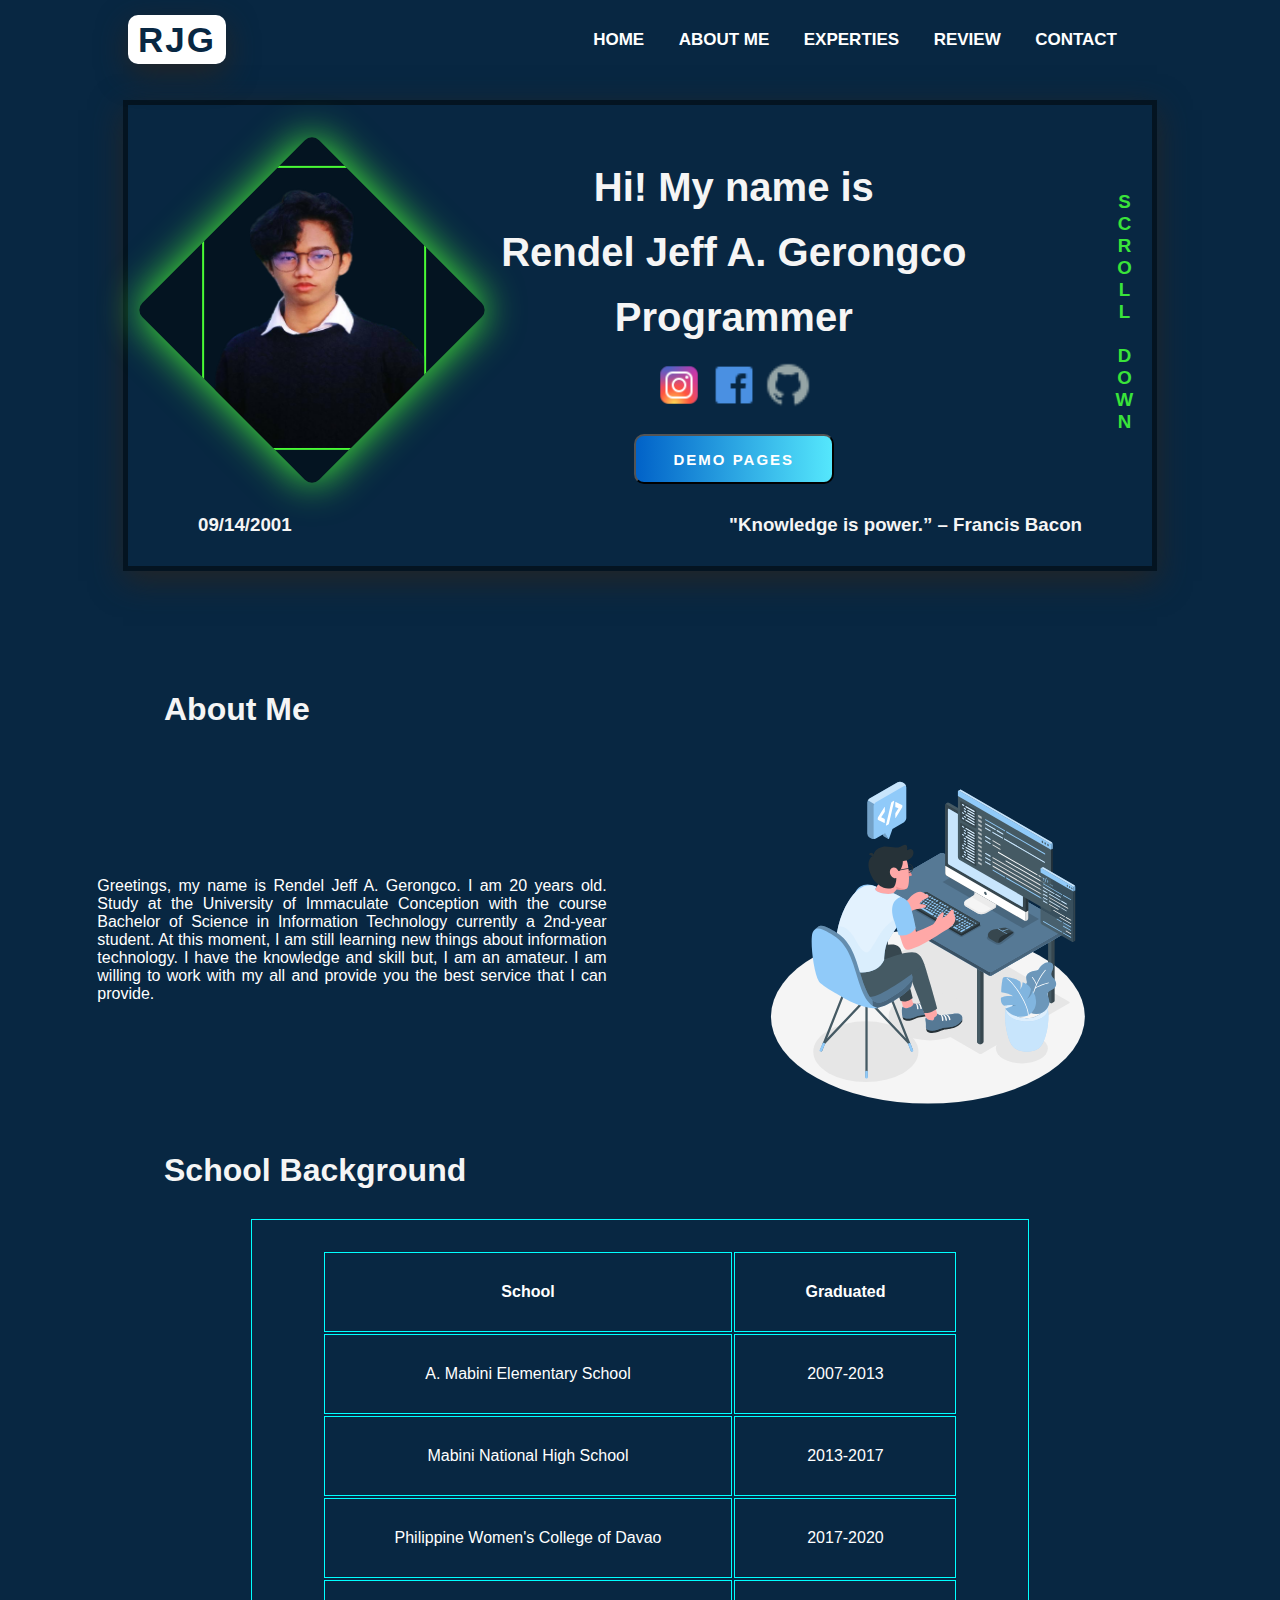
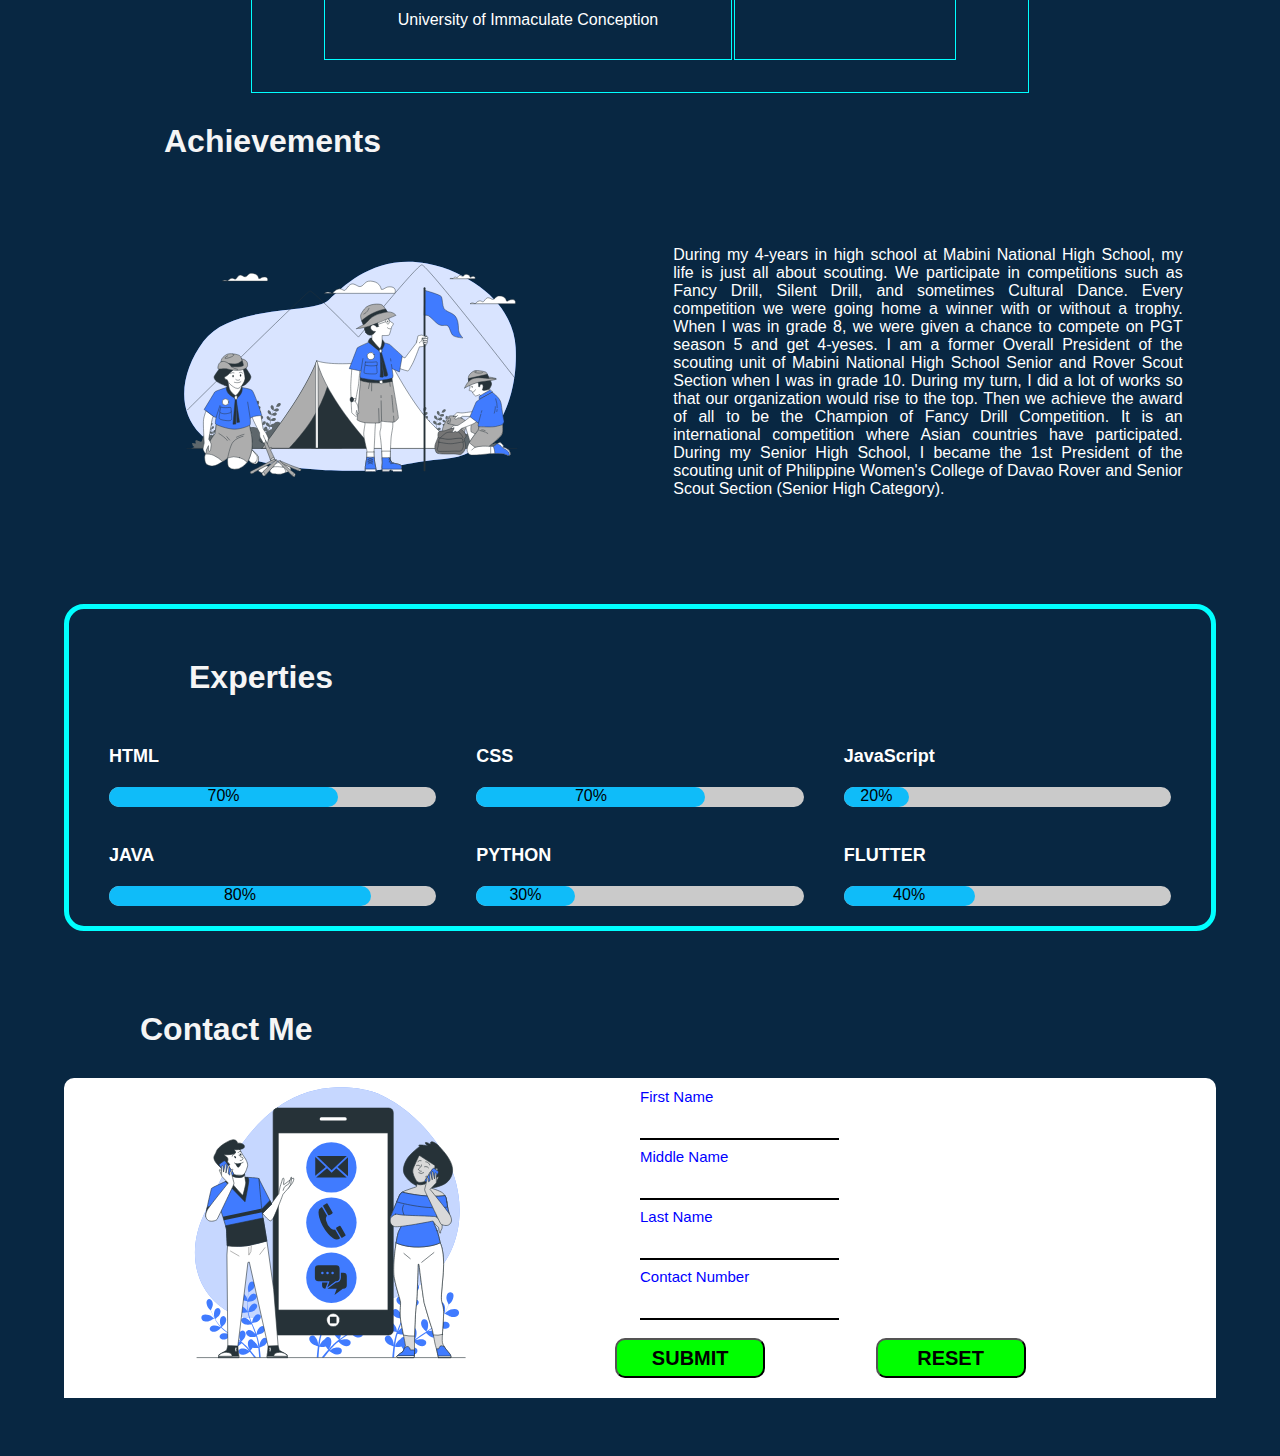
<file: index.html>
<!DOCTYPE html>
<html lang="en">

<head>
    <meta charset="UTF-8">
    <meta http-equiv="X-UA-Compatible" content="IE=edge">
    <meta name="viewport" content="width=device-width, initial-scale=1.0">
    <title>Digital Portfolio</title>
    <link rel="stylesheet" href="index.css">
    <link rel="preconnect" href="https://fonts.googleapis.com">
    <link rel="preconnect" href="https://fonts.gstatic.com" crossorigin>
    <link href="https://fonts.googleapis.com/css2?family=Anton&display=swap" rel="stylesheet">
    <link rel="stylesheet" href="https://cdnjs.cloudflare.com/ajax/libs/font-awesome/5.15.3/css/all.min.css" />

</head>

<body>
    <header>
        <nav>
            <input type="checkbox" id="check">
            <label for="check" class="checkbtn">
                <i class="fas fa-bars"></i>
            </label>
            <label class="logo">RJG</label>
            <ul>
                <li><a href="index.html"> HOME </a></li>
                <li><a href="#aboutme"> ABOUT ME </a></li>
                <li><a href="#exp"> EXPERTIES </a></li>
                <li><a href="review/myreviewonecmascript.html"> REVIEW </a></li>
                <li><a href="#contact">CONTACT</a></li>
            </ul>
        </nav>
    </header>


    <section>
        <div class="container">
            <div class="box">
                <div class="image">
                    <img src="me1.png" alt="black sweater">
                </div>
            </div>
            <div class="box">
                <div class="content">
                    <h1>Hi! My name is</h1>
                    <h1>Rendel Jeff A. Gerongco</h1>
                    <h1> Programmer </h1>
                    <a href="https://www.instagram.com/helios_liam/"><img src="ins.png" alt=""></a>
                    <a href="https://www.facebook.com/jeff.gerongco.3"><img src="fbb.png" alt=""></a>
                    <a href="https://github.com/jgerongco14"><img src="git.png" alt=""></a>
                    <br>
                    <a href="demopage/index.html"> <button>
                            DEMO PAGES
                        </button> </a>
                </div>
                <div class="content">
                    <pre>
                    <h3>
                        S
                        C
                        R
                        O
                        L
                        L
                        
                        D
                        O
                        W
                        N</h3>
                   </pre>
                </div>
            </div>
            <footer>
                <h3>09/14/2001</h3>
                <h3>"Knowledge is power.” – Francis Bacon</h3>
            </footer>
        </div>
    </section>


    <!-- about me -->
    <div class="about">
        <h1 id="aboutme">About Me</h1>
        <div class="myself">
            <div class="inline">
                <p>
                    Greetings, my name is Rendel Jeff A. Gerongco. I am 20 years old. Study at the University of Immaculate Conception with the course Bachelor of Science in Information Technology currently a 2nd-year student. At this moment, I am still learning new things
                    about information technology. I have the knowledge and skill but, I am an amateur. I am willing to work with my all and provide you the best service that I can provide.
                </p>
            </div>
            <div class="inline">
                <img src="prog.svg" alt="prog">
            </div>
        </div>
        <div class="t">
            <h1>School Background</h1>
            <div class="table">
                <table>
                    <tr>
                        <th>School</th>
                        <th>Graduated</th>
                    </tr>
                    <tr>
                        <td>A. Mabini Elementary School</td>
                        <td>2007-2013</td>
                    </tr>
                    <tr>
                        <td>Mabini National High School</td>
                        <td>2013-2017</td>
                    </tr>
                    <tr>
                        <td>Philippine Women's College of Davao</td>
                        <td>2017-2020</td>
                    </tr>
                    <tr>
                        <td>University of Immaculate Conception</td>
                        <td></td>
                    </tr>
                </table>
            </div>
        </div>
        <h1>Achievements</h1>
        <div class="myself">
            <div class="inline">
                <img src="scouts.svg" alt="prog">
            </div>
            <div class="inline">
                <p>
                    During my 4-years in high school at Mabini National High School, my life is just all about scouting. We participate in competitions such as Fancy Drill, Silent Drill, and sometimes Cultural Dance. Every competition we were going home a winner with or
                    without a trophy. When I was in grade 8, we were given a chance to compete on PGT season 5 and get 4-yeses. I am a former Overall President of the scouting unit of Mabini National High School Senior and Rover Scout Section when I was
                    in grade 10. During my turn, I did a lot of works so that our organization would rise to the top. Then we achieve the award of all to be the Champion of Fancy Drill Competition. It is an international competition where Asian countries
                    have participated. During my Senior High School, I became the 1st President of the scouting unit of Philippine Women's College of Davao Rover and Senior Scout Section (Senior High Category).
                </p>
            </div>
        </div>
        <div class="skill_con">
            <h1 id="exp">Experties</h1>
            <div class="skillbox">
                <div class="skills">
                    <div class="skill">
                        <div class="skill-name"> HTML </div>
                        <div class="skill-bar">
                            <div class="skill_1">
                                <p>70%</p>
                            </div>
                        </div>
                    </div>
                </div>

                <div class="skills">
                    <div class="skill">
                        <div class="skill-name"> CSS </div>
                        <div class="skill-bar">
                            <div class="skill_2">
                                <p>70%</p>
                            </div>
                        </div>
                    </div>
                </div>

                <div class="skills">
                    <div class="skill">
                        <div class="skill-name"> JavaScript </div>
                        <div class="skill-bar">
                            <div class="skill_3">
                                <p>20%</p>
                            </div>
                        </div>
                    </div>
                </div>
            </div>
            <br>
            <div class="skillbox">
                <div class="skills">
                    <div class="skill">
                        <div class="skill-name"> JAVA </div>
                        <div class="skill-bar">
                            <div class="skill_4">
                                <p>80%</p>
                            </div>
                        </div>
                    </div>
                </div>

                <div class="skills">
                    <div class="skill">
                        <div class="skill-name"> PYTHON </div>
                        <div class="skill-bar">
                            <div class="skill_5">
                                <p>30%</p>
                            </div>
                        </div>
                    </div>
                </div>

                <div class="skills">
                    <div class="skill">
                        <div class="skill-name"> FLUTTER </div>
                        <div class="skill-bar">
                            <div class="skill_6">
                                <p>40%</p>
                            </div>
                        </div>
                    </div>
                </div>
            </div>
        </div>


    </div>
    <form id="myform">
        <h1 id="contact">Contact Me</h1>
        <div class="outer">
            <div class="inner">
                <div class="name">
                    <img src="contact.svg" alt="">
                </div>
                <div class="name">
                    <div class="count">
                        <div class="input">
                            <input type="text" id="question">
                            <label>First Name</label>
                        </div>
                    </div>
                    <div class="count">
                        <div class="input">
                            <input type="text" id="question">
                            <label>Middle Name</label>
                        </div>
                    </div>
                    <div class="count">
                        <div class="input">
                            <input type="text" id="question">
                            <label>Last Name</label>
                        </div>
                    </div>
                    <div class="count">
                        <div class="input">
                            <input type="text" id="question">
                            <label>Contact Number</label>
                        </div>
                    </div>
                    <div class="but">
                        <input type="button" value="SUBMIT" onclick="showMessage()">
                        <input type="reset" value="RESET">
                    </div>
                </div>
            </div>
    </form>
    <div class="space">
        <br>
    </div>

    <script>
        function showMessage() {
            if (document.getElementById("question").value.length == 0) {
                alert("empty")
            } else {
                alert("Form has sent!");
            }

        }
    </script>
</body>

</html>
</file>
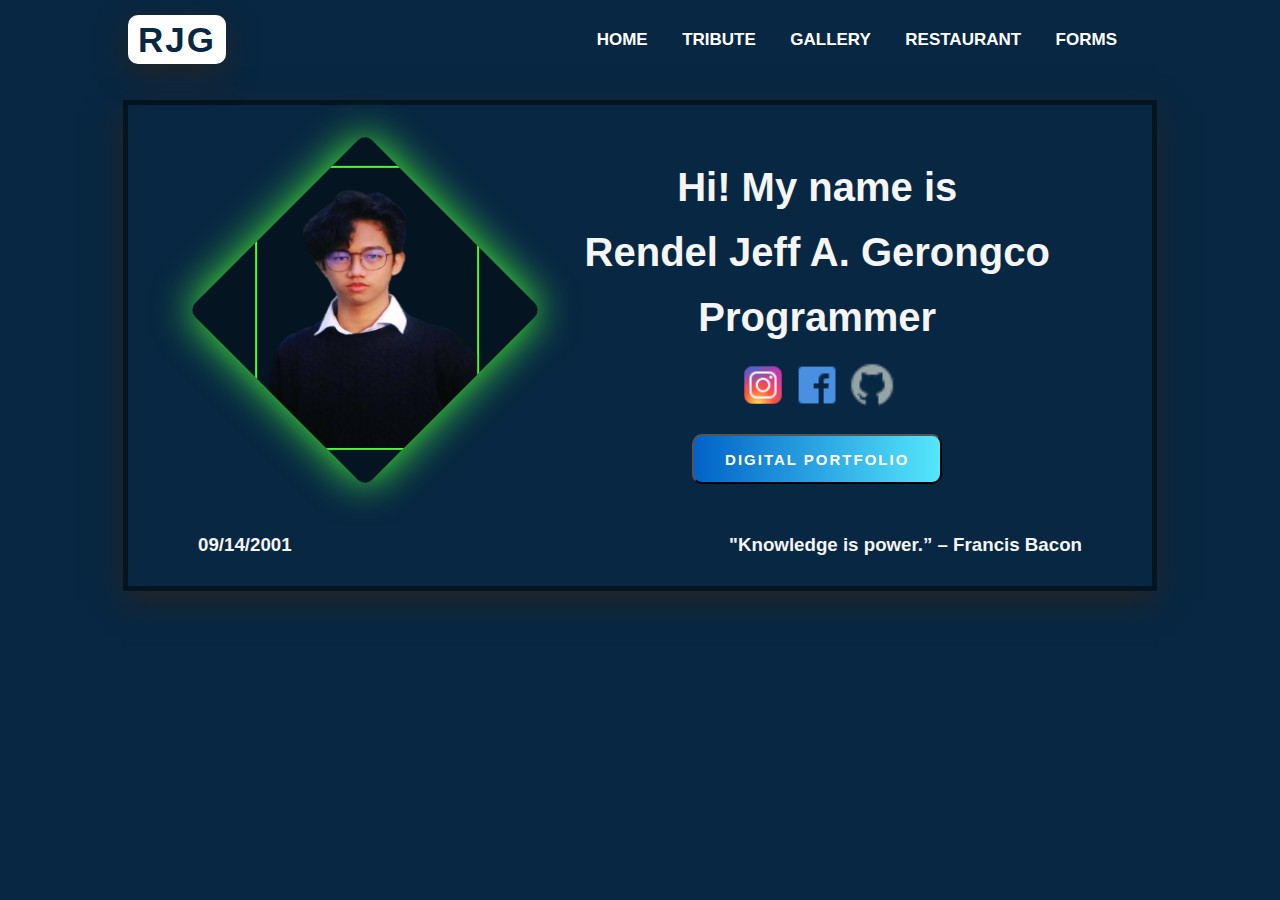
<file: demopage/index.html>
<!DOCTYPE html>
<html lang="en">

<head>
    <meta charset="UTF-8">
    <meta http-equiv="X-UA-Compatible" content="IE=edge">
    <meta name="viewport" content="width=device-width, initial-scale=1.0">
    <title>Gerongco's Demo Pages</title>
    <link rel="stylesheet" href="index.css">
    <link rel="preconnect" href="https://fonts.googleapis.com">
    <link rel="preconnect" href="https://fonts.gstatic.com" crossorigin>
    <link href="https://fonts.googleapis.com/css2?family=Anton&display=swap" rel="stylesheet">
    <link rel="stylesheet" href="https://cdnjs.cloudflare.com/ajax/libs/font-awesome/5.15.3/css/all.min.css" />
</head>

<body>
    <header>
        <nav>
            <input type="checkbox" id="check">
            <label for="check" class="checkbtn">
                <i class="fas fa-bars"></i>
            </label>
            <label class="logo">RJG</label>
            <ul>
                <li><a href="index.html"> HOME </a></li>
                <li><a href="tribute/tribute.html"> TRIBUTE </a></li>
                <li><a href="gallery/gallery.html"> GALLERY </a></li>
                <li><a href="restaurant/myrestaurant.html"> RESTAURANT </a></li>
                <li><a href="forms/vaccination.html"> FORMS </a></li>
            </ul>
        </nav>
    </header>


    <section>
        <div class="container">
            <div class="box">
                <div class="image">
                    <img src="me1.png" alt="black sweater">
                </div>
            </div>
            <div class="box">
                <div class="content">
                    <h1>Hi! My name is</h1>
                    <h1>Rendel Jeff A. Gerongco</h1>
                    <h1> Programmer </h1>
                    <a href="https://www.instagram.com/helios_liam/"><img src="ins.png" alt=""></a>
                    <a href="https://www.facebook.com/jeff.gerongco.3"><img src="fbb.png" alt=""></a>
                    <a href="https://github.com/jgerongco14"><img src="git.png" alt=""></a>
                    <br>
                    <a href="../index.html"><button>
                            DIGITAL PORTFOLIO
                        </button> </a>
                </div>
            </div>
            <footer>
                <h3>09/14/2001</h3>
                <h3>"Knowledge is power.” – Francis Bacon</h3>
            </footer>
        </div>
    </section>

</body>

</html>
</file>
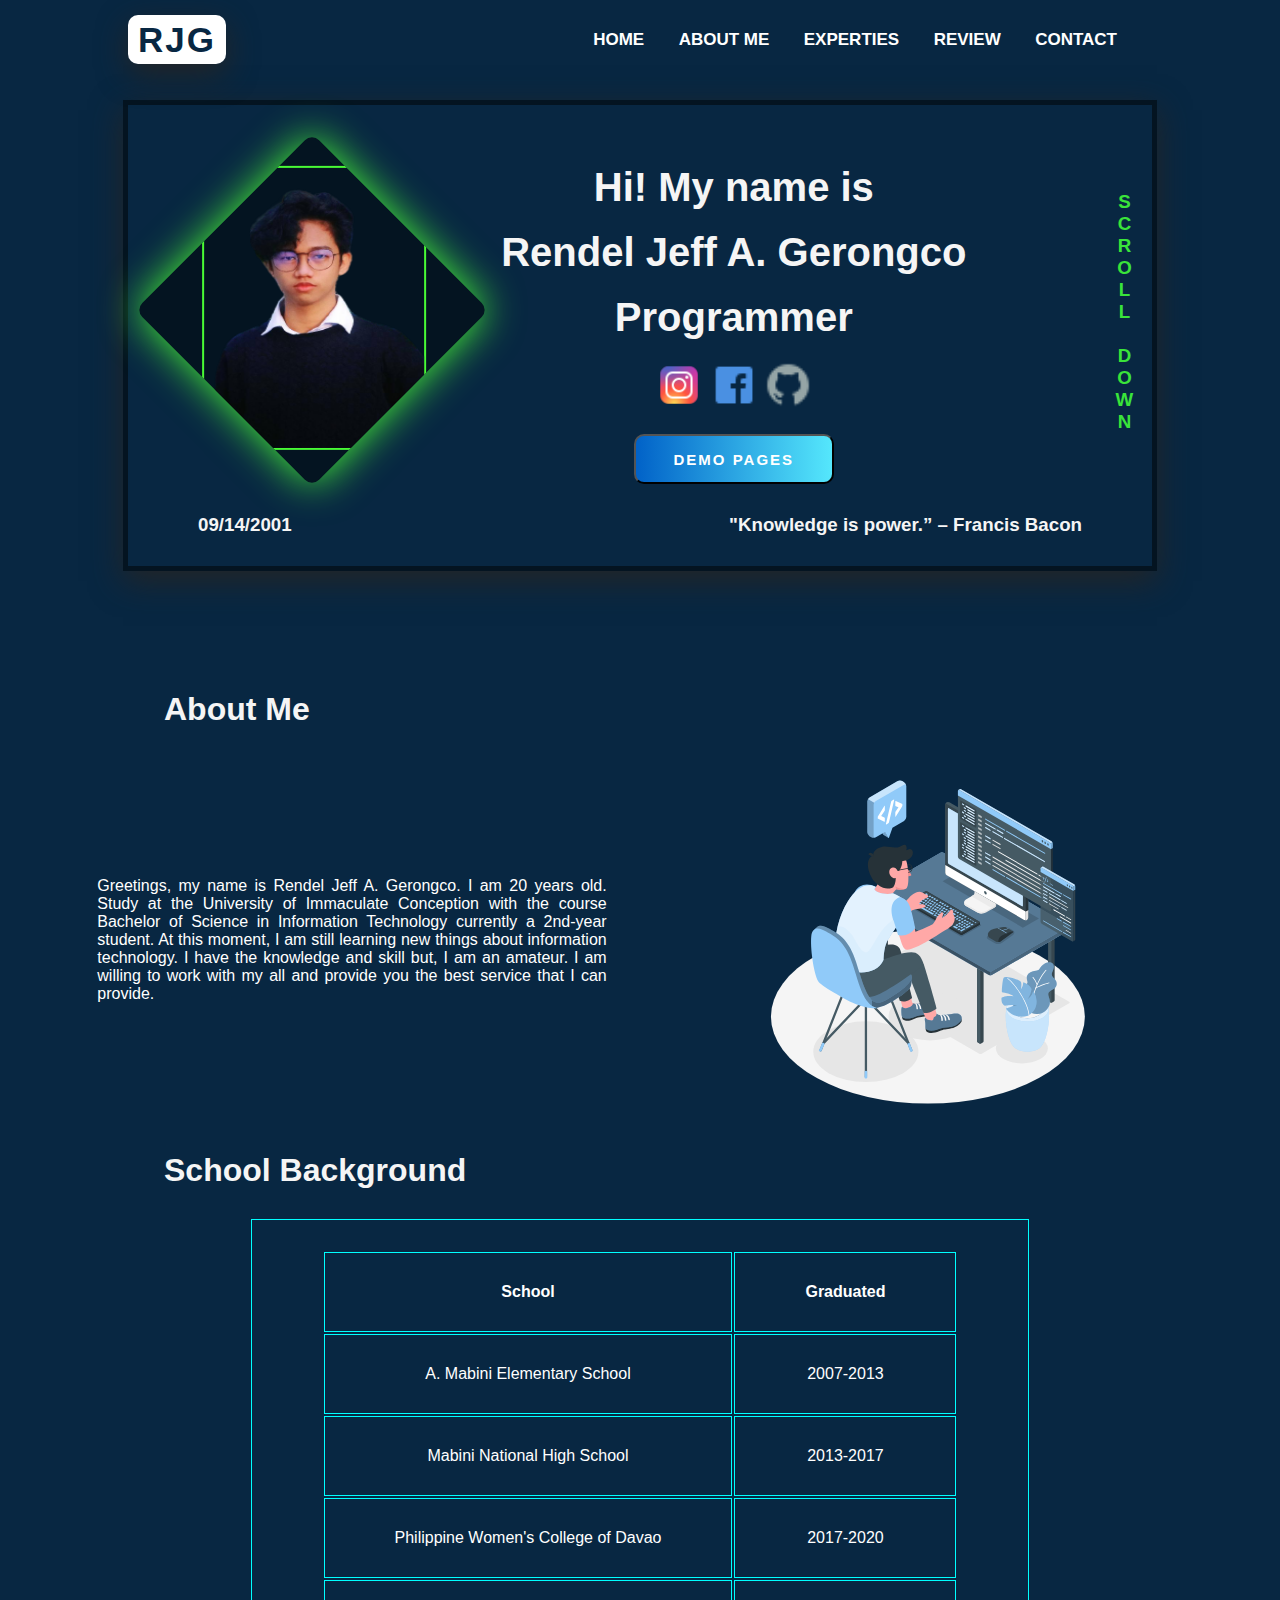
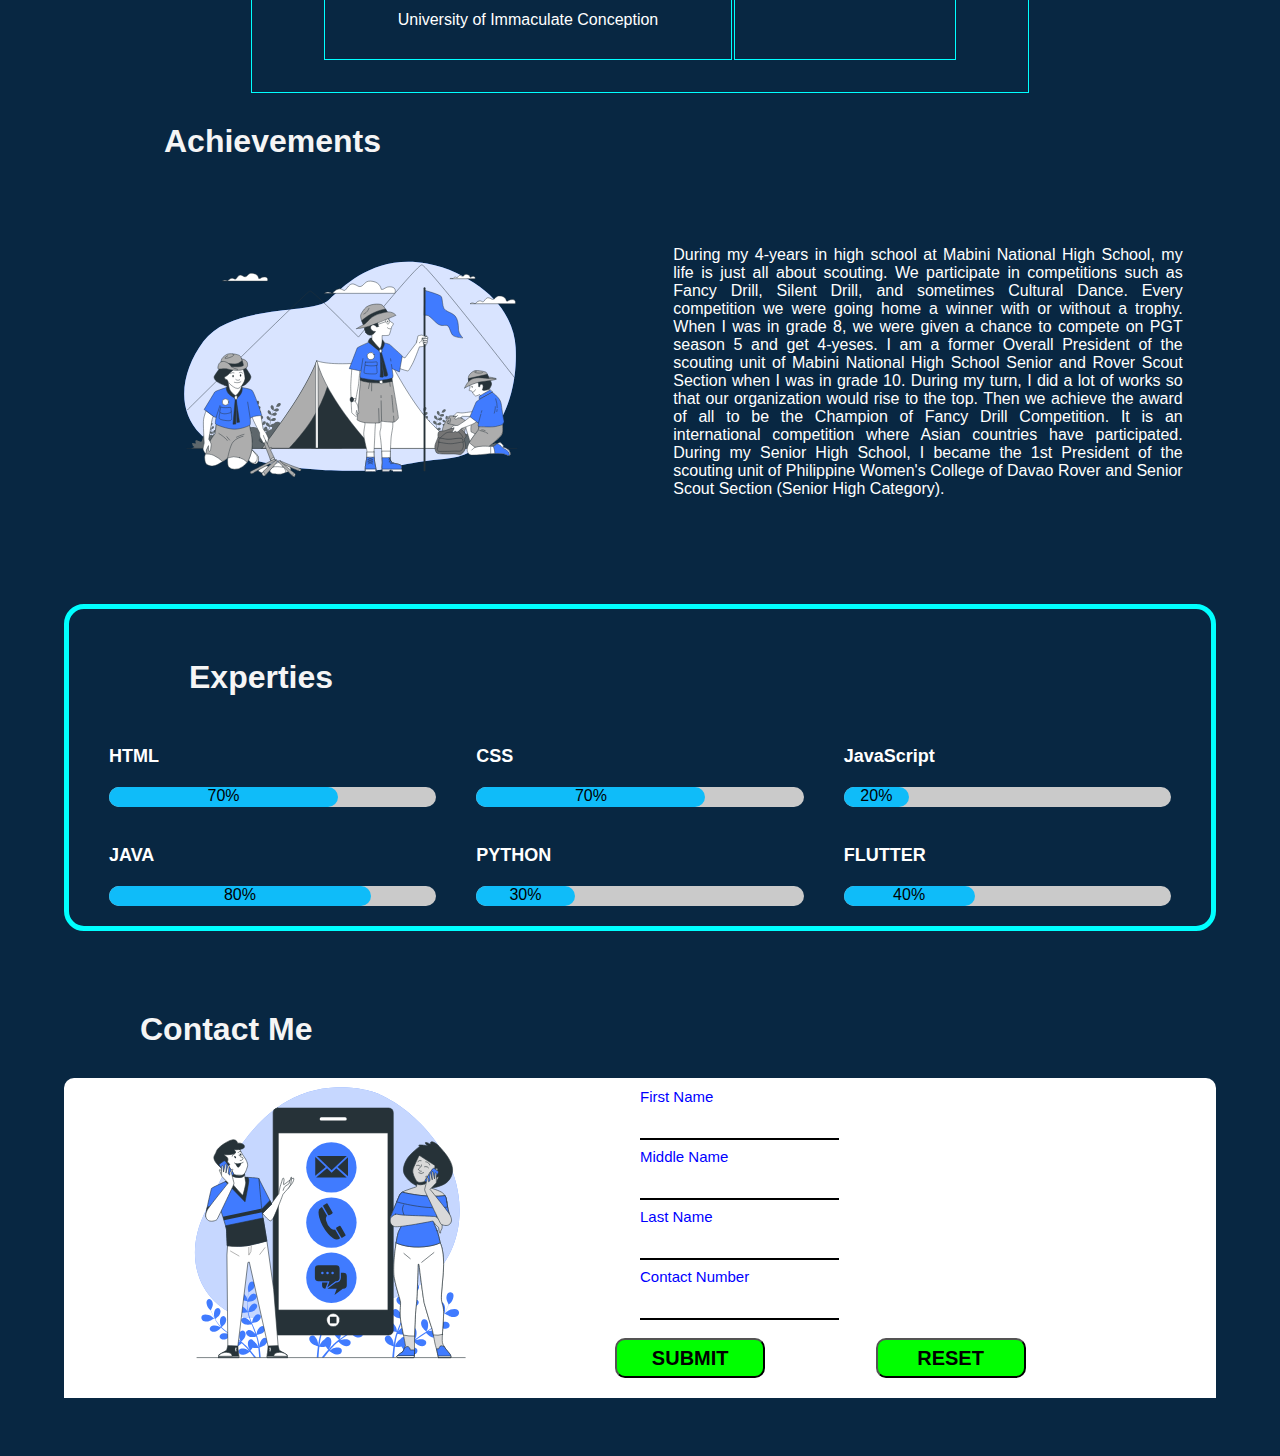
<file: index1.html>
<!DOCTYPE html>
<html lang="en">

<head>
    <meta charset="UTF-8">
    <meta http-equiv="X-UA-Compatible" content="IE=edge">
    <meta name="viewport" content="width=device-width, initial-scale=1.0">
    <title>Digital Portfolio</title>
    <link rel="stylesheet" href="index.css">
    <link rel="preconnect" href="https://fonts.googleapis.com">
    <link rel="preconnect" href="https://fonts.gstatic.com" crossorigin>
    <link href="https://fonts.googleapis.com/css2?family=Anton&display=swap" rel="stylesheet">
    <link rel="stylesheet" href="https://cdnjs.cloudflare.com/ajax/libs/font-awesome/5.15.3/css/all.min.css" />

</head>

<body>
    <header>
        <nav>
            <input type="checkbox" id="check">
            <label for="check" class="checkbtn">
                <i class="fas fa-bars"></i>
            </label>
            <label class="logo">RJG</label>
            <ul>
                <li><a href="index.html"> HOME </a></li>
                <li><a href="#aboutme"> ABOUT ME </a></li>
                <li><a href="#exp"> EXPERTIES </a></li>
                <li><a href="review/myreviewonecmascript.html"> REVIEW </a></li>
                <li><a href="#contact">CONTACT</a></li>
            </ul>
        </nav>
    </header>


    <section>
        <div class="container">
            <div class="box">
                <div class="image">
                    <img src="me1.png" alt="black sweater">
                </div>
            </div>
            <div class="box">
                <div class="content">
                    <h1>Hi! My name is</h1>
                    <h1>Rendel Jeff A. Gerongco</h1>
                    <h1> Programmer </h1>
                    <a href="https://www.instagram.com/helios_liam/"><img src="ins.png" alt=""></a>
                    <a href="https://www.facebook.com/jeff.gerongco.3"><img src="fbb.png" alt=""></a>
                    <a href="https://github.com/jgerongco14"><img src="git.png" alt=""></a>
                    <br>
                    <a href="Demopages_Gerongco/index.html"> <button>
                            DEMO PAGES
                        </button> </a>
                </div>
                <div class="content">
                    <pre>
                    <h3>
                        S
                        C
                        R
                        O
                        L
                        L
                        
                        D
                        O
                        W
                        N</h3>
                   </pre>
                </div>
            </div>
            <footer>
                <h3>09/14/2001</h3>
                <h3>"Knowledge is power.” – Francis Bacon</h3>
            </footer>
        </div>
    </section>


    <!-- about me -->
    <div class="about">
        <h1 id="aboutme">About Me</h1>
        <div class="myself">
            <div class="inline">
                <p>
                    Greetings, my name is Rendel Jeff A. Gerongco. I am 20 years old. Study at the University of Immaculate Conception with the course Bachelor of Science in Information Technology currently a 2nd-year student. At this moment, I am still learning new things
                    about information technology. I have the knowledge and skill but, I am an amateur. I am willing to work with my all and provide you the best service that I can provide.
                </p>
            </div>
            <div class="inline">
                <img src="prog.svg" alt="prog">
            </div>
        </div>
        <div class="t">
            <h1>School Background</h1>
            <div class="table">
                <table>
                    <tr>
                        <th>School</th>
                        <th>Graduated</th>
                    </tr>
                    <tr>
                        <td>A. Mabini Elementary School</td>
                        <td>2007-2013</td>
                    </tr>
                    <tr>
                        <td>Mabini National High School</td>
                        <td>2013-2017</td>
                    </tr>
                    <tr>
                        <td>Philippine Women's College of Davao</td>
                        <td>2017-2020</td>
                    </tr>
                    <tr>
                        <td>University of Immaculate Conception</td>
                        <td></td>
                    </tr>
                </table>
            </div>
        </div>
        <h1>Achievements</h1>
        <div class="myself">
            <div class="inline">
                <img src="scouts.svg" alt="prog">
            </div>
            <div class="inline">
                <p>
                    During my 4-years in high school at Mabini National High School, my life is just all about scouting. We participate in competitions such as Fancy Drill, Silent Drill, and sometimes Cultural Dance. Every competition we were going home a winner with or
                    without a trophy. When I was in grade 8, we were given a chance to compete on PGT season 5 and get 4-yeses. I am a former Overall President of the scouting unit of Mabini National High School Senior and Rover Scout Section when I was
                    in grade 10. During my turn, I did a lot of works so that our organization would rise to the top. Then we achieve the award of all to be the Champion of Fancy Drill Competition. It is an international competition where Asian countries
                    have participated. During my Senior High School, I became the 1st President of the scouting unit of Philippine Women's College of Davao Rover and Senior Scout Section (Senior High Category).
                </p>
            </div>
        </div>
        <div class="skill_con">
            <h1 id="exp">Experties</h1>
            <div class="skillbox">
                <div class="skills">
                    <div class="skill">
                        <div class="skill-name"> HTML </div>
                        <div class="skill-bar">
                            <div class="skill_1">
                                <p>70%</p>
                            </div>
                        </div>
                    </div>
                </div>

                <div class="skills">
                    <div class="skill">
                        <div class="skill-name"> CSS </div>
                        <div class="skill-bar">
                            <div class="skill_2">
                                <p>70%</p>
                            </div>
                        </div>
                    </div>
                </div>

                <div class="skills">
                    <div class="skill">
                        <div class="skill-name"> JavaScript </div>
                        <div class="skill-bar">
                            <div class="skill_3">
                                <p>20%</p>
                            </div>
                        </div>
                    </div>
                </div>
            </div>
            <br>
            <div class="skillbox">
                <div class="skills">
                    <div class="skill">
                        <div class="skill-name"> JAVA </div>
                        <div class="skill-bar">
                            <div class="skill_4">
                                <p>80%</p>
                            </div>
                        </div>
                    </div>
                </div>

                <div class="skills">
                    <div class="skill">
                        <div class="skill-name"> PYTHON </div>
                        <div class="skill-bar">
                            <div class="skill_5">
                                <p>30%</p>
                            </div>
                        </div>
                    </div>
                </div>

                <div class="skills">
                    <div class="skill">
                        <div class="skill-name"> FLUTTER </div>
                        <div class="skill-bar">
                            <div class="skill_6">
                                <p>40%</p>
                            </div>
                        </div>
                    </div>
                </div>
            </div>
        </div>


    </div>
    <form id="myform">
        <h1 id="contact">Contact Me</h1>
        <div class="outer">
            <div class="inner">
                <div class="name">
                    <img src="contact.svg" alt="">
                </div>
                <div class="name">
                    <div class="count">
                        <div class="input">
                            <input type="text" id="question">
                            <label>First Name</label>
                        </div>
                    </div>
                    <div class="count">
                        <div class="input">
                            <input type="text" id="question">
                            <label>Middle Name</label>
                        </div>
                    </div>
                    <div class="count">
                        <div class="input">
                            <input type="text" id="question">
                            <label>Last Name</label>
                        </div>
                    </div>
                    <div class="count">
                        <div class="input">
                            <input type="text" id="question">
                            <label>Contact Number</label>
                        </div>
                    </div>
                    <div class="but">
                        <input type="button" value="SUBMIT" onclick="showMessage()">
                        <input type="reset" value="RESET">
                    </div>
                </div>
            </div>
    </form>
    <div class="space">
        <br>
    </div>

    <script>
        function showMessage() {
            if (document.getElementById("question").value.length == 0) {
                alert("empty")
            } else {
                alert("Form has sent!");
            }

        }
    </script>
</body>

</html>
</file>
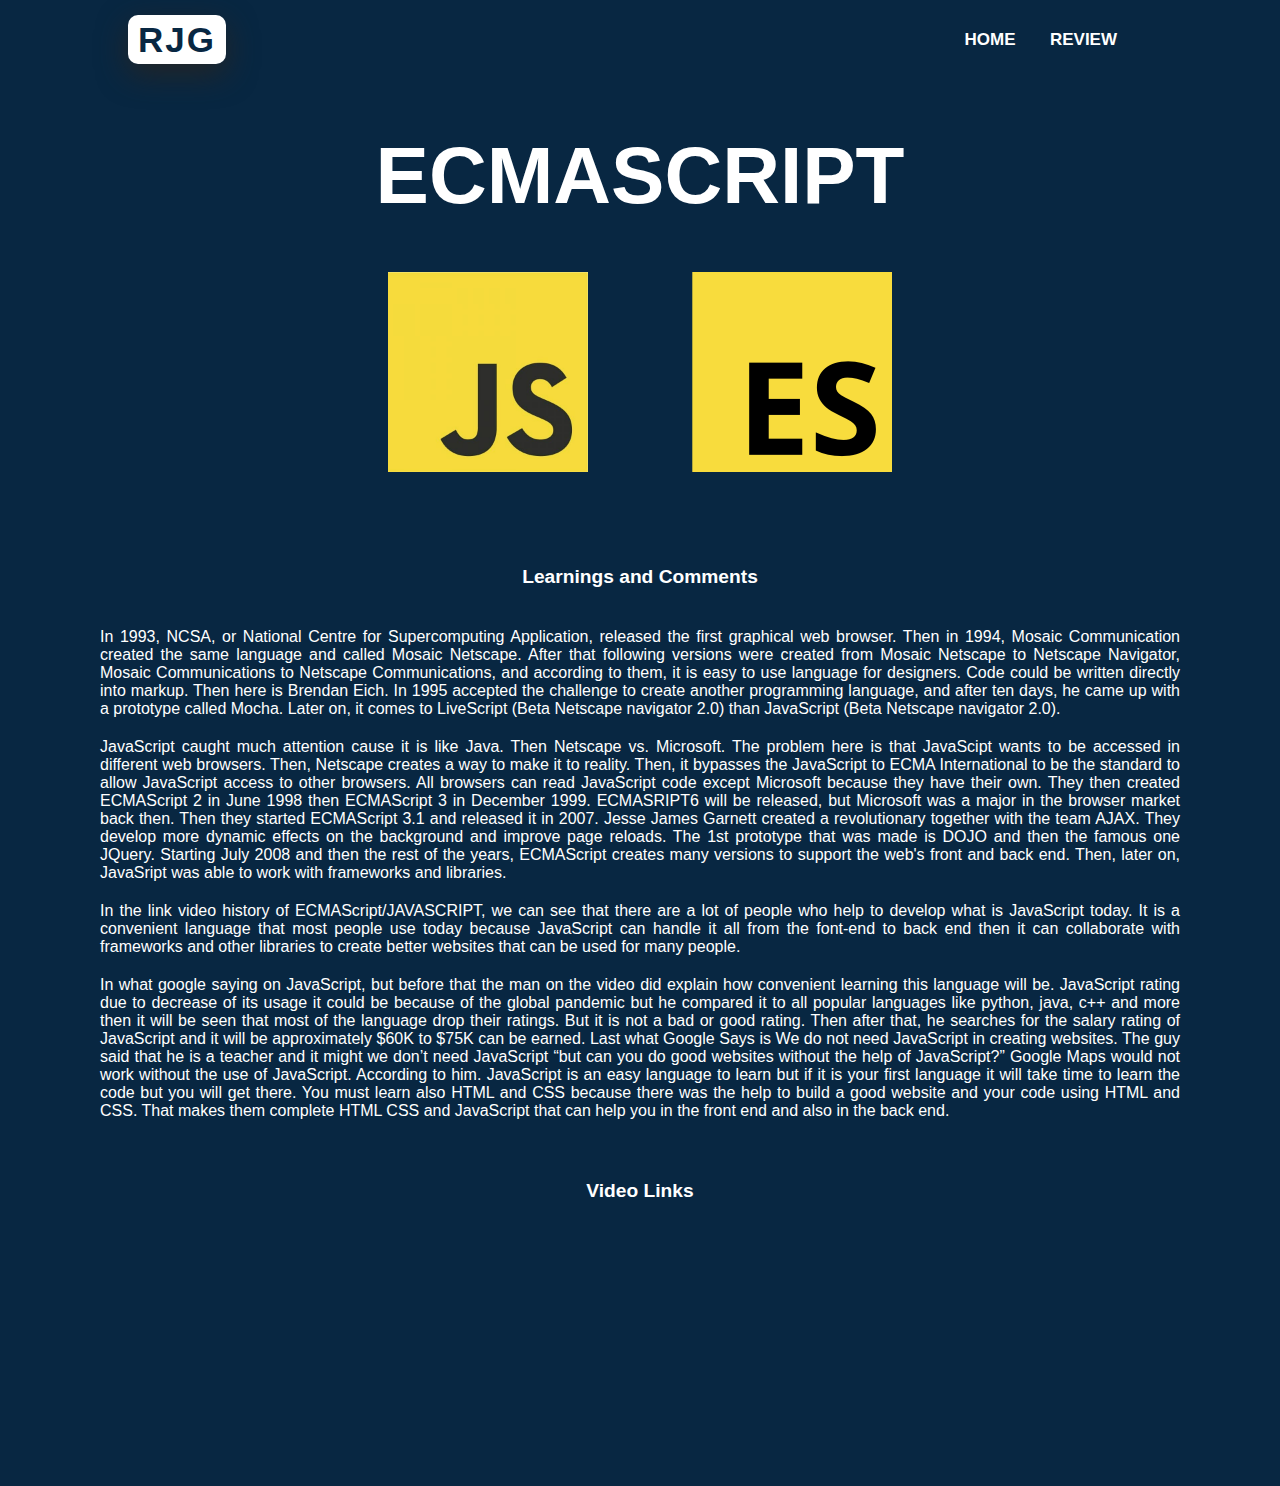
<file: review/myreviewonecmascript.html>
<!DOCTYPE html>
<html lang="en">

<head>
    <meta charset="UTF-8">
    <meta http-equiv="X-UA-Compatible" content="IE=edge">
    <meta name="viewport" content="width=device-width, initial-scale=1.0">
    <title>My Review On EcmaScript</title>
    <link rel="stylesheet" href="myreviewonecmascript.css">
    <link rel="stylesheet" href="https://cdnjs.cloudflare.com/ajax/libs/font-awesome/5.15.3/css/all.min.css" />
</head>

<body>
    <header>
        <nav>
            <input type="checkbox" id="check">
            <label for="check" class="checkbtn">
                <i class="fas fa-bars"></i>
            </label>
            <label class="logo">RJG</label>
            <ul>
                <li><a href="../index.html"> HOME </a></li>
                <li> <a href="review/myreviewonecmascript.html"> REVIEW </a></li>
            </ul>
        </nav>
    </header>

    <h1>ECMASCRIPT</h1>
    <div class="box">
        <div class="group">
            <img src="js.jpg" alt="">
        </div>
        <div class="group">
            <img src="es.png" alt="">
        </div>
    </div>
    <h2>Learnings and Comments</h2>
    <p>
        In 1993, NCSA, or National Centre for Supercomputing Application, released the first graphical web browser. Then in 1994, Mosaic Communication created the same language and called Mosaic Netscape. After that following versions were created from Mosaic
        Netscape to Netscape Navigator, Mosaic Communications to Netscape Communications, and according to them, it is easy to use language for designers. Code could be written directly into markup. Then here is Brendan Eich. In 1995 accepted the challenge
        to create another programming language, and after ten days, he came up with a prototype called Mocha. Later on, it comes to LiveScript (Beta Netscape navigator 2.0) than JavaScript (Beta Netscape navigator 2.0).
    </p>
    <p>
        JavaScript caught much attention cause it is like Java. Then Netscape vs. Microsoft. The problem here is that JavaScipt wants to be accessed in different web browsers. Then, Netscape creates a way to make it to reality. Then, it bypasses the JavaScript
        to ECMA International to be the standard to allow JavaScript access to other browsers. All browsers can read JavaScript code except Microsoft because they have their own. They then created ECMAScript 2 in June 1998 then ECMAScript 3 in December
        1999. ECMASRIPT6 will be released, but Microsoft was a major in the browser market back then. Then they started ECMAScript 3.1 and released it in 2007. Jesse James Garnett created a revolutionary together with the team AJAX. They develop more
        dynamic effects on the background and improve page reloads. The 1st prototype that was made is DOJO and then the famous one JQuery. Starting July 2008 and then the rest of the years, ECMAScript creates many versions to support the web's front
        and back end. Then, later on, JavaSript was able to work with frameworks and libraries.
    </p>
    <p>
        In the link video history of ECMAScript/JAVASCRIPT, we can see that there are a lot of people who help to develop what is JavaScript today. It is a convenient language that most people use today because JavaScript can handle it all from the font-end to
        back end then it can collaborate with frameworks and other libraries to create better websites that can be used for many people.
    </p>
    <p>
        In what google saying on JavaScript, but before that the man on the video did explain how convenient learning this language will be. JavaScript rating due to decrease of its usage it could be because of the global pandemic but he compared it to all popular
        languages like python, java, c++ and more then it will be seen that most of the language drop their ratings. But it is not a bad or good rating. Then after that, he searches for the salary rating of JavaScript and it will be approximately $60K
        to $75K can be earned. Last what Google Says is We do not need JavaScript in creating websites. The guy said that he is a teacher and it might we don’t need JavaScript “but can you do good websites without the help of JavaScript?” Google Maps
        would not work without the use of JavaScript. According to him. JavaScript is an easy language to learn but if it is your first language it will take time to learn the code but you will get there. You must learn also HTML and CSS because there
        was the help to build a good website and your code using HTML and CSS. That makes them complete HTML CSS and JavaScript that can help you in the front end and also in the back end.
    </p>

    <h2>Video Links</h2>
    <div class="vid">
        <div class="videos">
            <iframe width="300px" height="200px" src="https://www.youtube.com/embed/NQUjEo9iqfo" title="YouTube video player" frameborder="0" allow="accelerometer; autoplay; clipboard-write; encrypted-media; gyroscope; picture-in-picture" allowfullscreen=""></iframe>
        </div>
        <div class="videos">
            <iframe width="300px" height="200px" src="https://www.youtube.com/embed/NQUjEo9iqfo" title="YouTube video player" frameborder="0" allow="accelerometer; autoplay; clipboard-write; encrypted-media; gyroscope; picture-in-picture" allowfullscreen=""></iframe>
        </div>
        <div class="videos">
            <iframe width="300px" height="200px" src="https://www.youtube.com/embed/NQUjEo9iqfo" title="YouTube video player" frameborder="0" allow="accelerometer; autoplay; clipboard-write; encrypted-media; gyroscope; picture-in-picture" allowfullscreen=""></iframe>
        </div>
    </div>

</body>

</html>
</file>
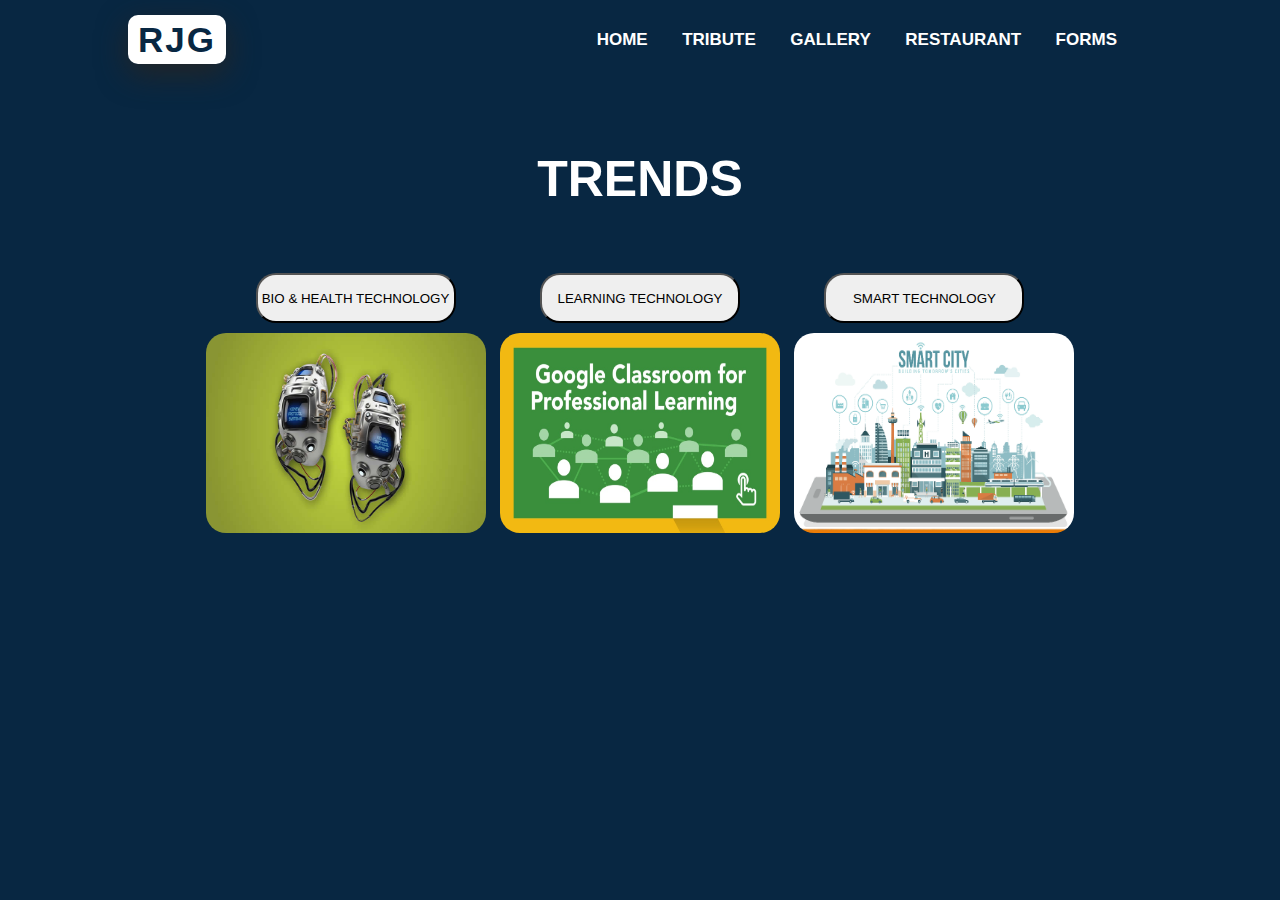
<file: demopage/gallery/gallery.html>
<!DOCTYPE html>
<html lang="en">

<head>
    <meta charset="UTF-8">
    <meta http-equiv="X-UA-Compatible" content="IE=edge">
    <meta name="viewport" content="width=device-width, initial-scale=1.0">
    <title>Gallery Demo</title>
    <link rel="stylesheet" href="gallery.css">
    <link rel="stylesheet" href="https://cdnjs.cloudflare.com/ajax/libs/font-awesome/5.15.3/css/all.min.css" />
</head>

<body>
    <header>
        <nav>
            <input type="checkbox" id="check">
            <label for="check" class="checkbtn">
                <i class="fas fa-bars"></i>
            </label>
            <label class="logo">RJG</label>
            <ul>
                <li><a href="../index.html"> HOME </a></li>
                <li><a href="../tribute/tribute.html"> TRIBUTE </a></li>
                <li><a href="../gallery/gallery.html"> GALLERY </a></li>
                <li><a href="../restaurant/myrestaurant.html"> RESTAURANT </a></li>
                <li><a href="../forms/vaccination.html"> FORMS </a></li>
            </ul>
        </nav>
    </header>

    <h1>TRENDS</h1>

    <div class="outer">
        <div class="inner">
            <div class="nav">
                <a href="../trends/biohealth.html"> <button> BIO & HEALTH TECHNOLOGY </button></a>
            </div>
            <div class="nav">
                <a href="../trends/learning.html"><button>LEARNING TECHNOLOGY</button></a>

            </div>
            <div class="nav">
                <a href="../trends/iot.html"><button>SMART TECHNOLOGY</button></a>


            </div>
            <div class="in">
                <div class="img">
                    <img src="../trends/images/biohealth/h3.jpg">
                </div>
                <div class="img">

                    <img src="../trends/images/learning/lgroom.jpg">
                </div>
                <div class="img">
                    <img src="../trends/images/smart/scity.png">
                </div>
            </div>
        </div>
</body>

</html>
</file>
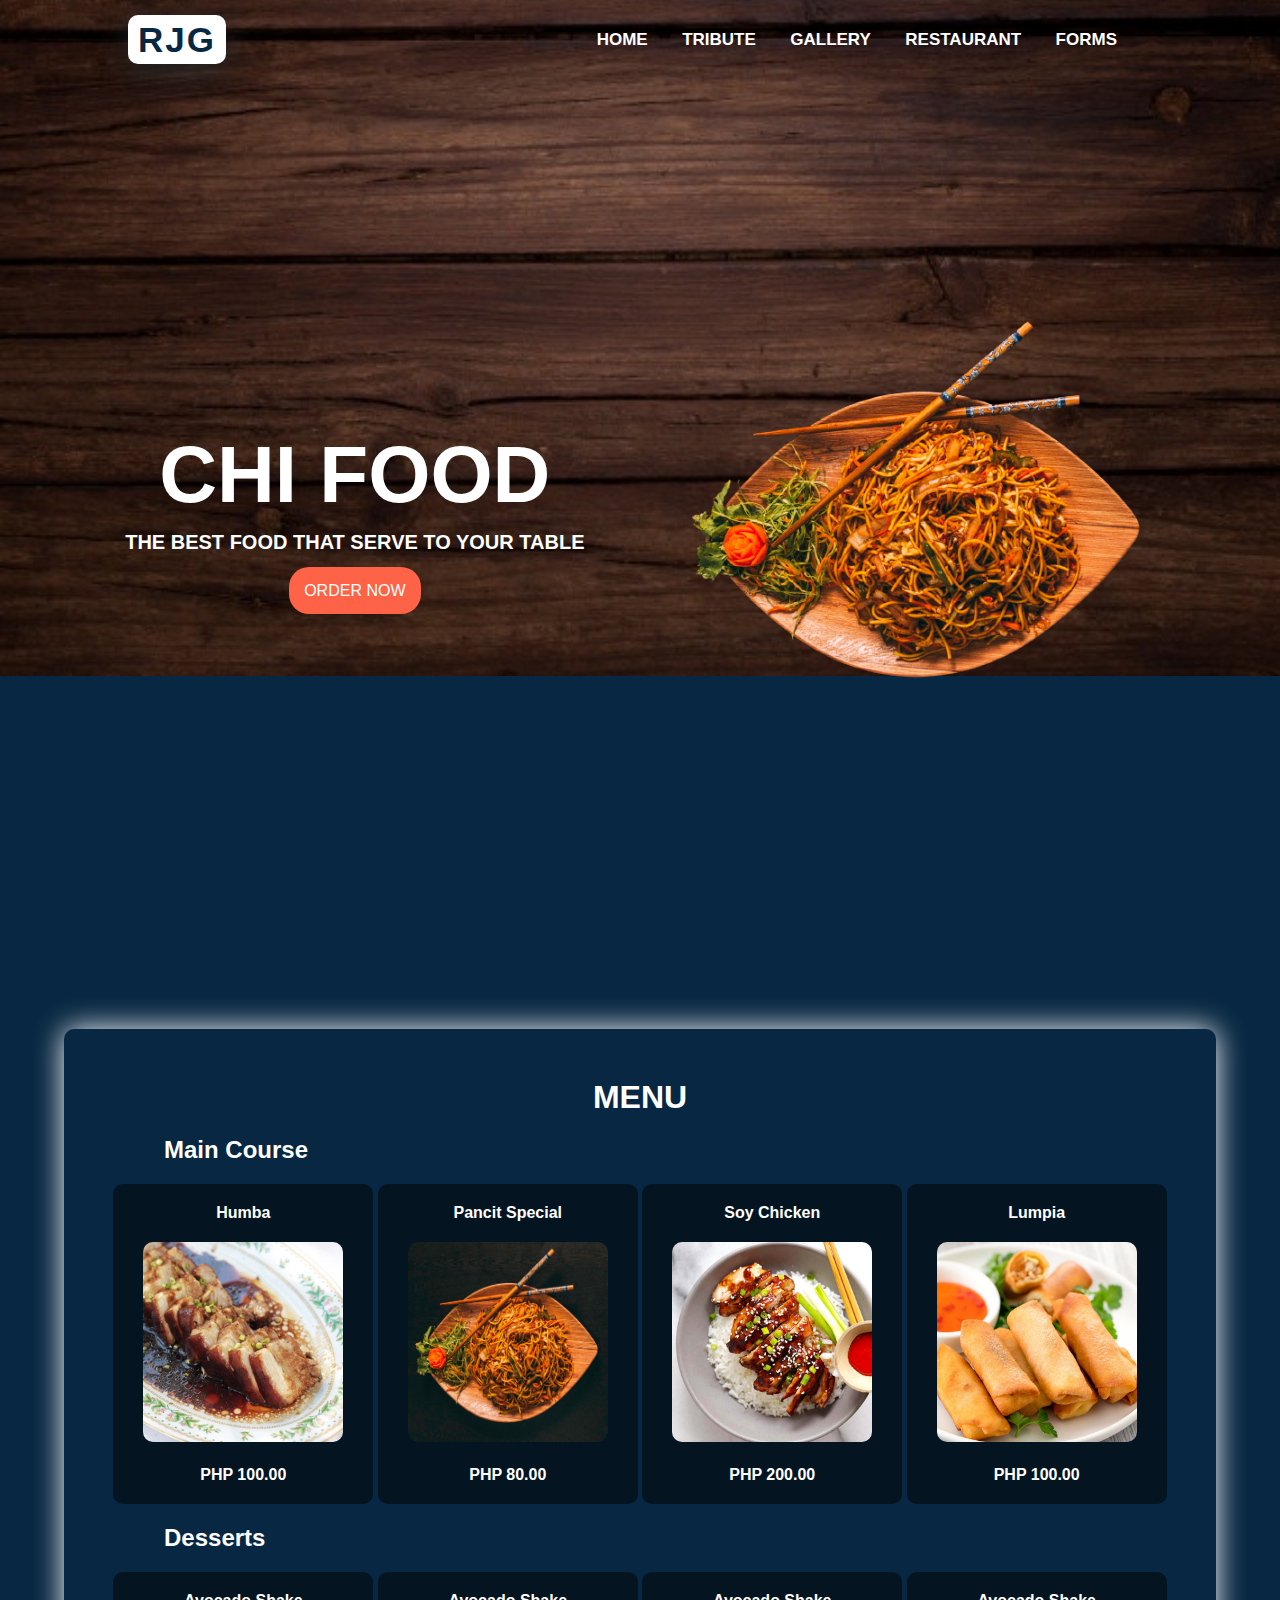
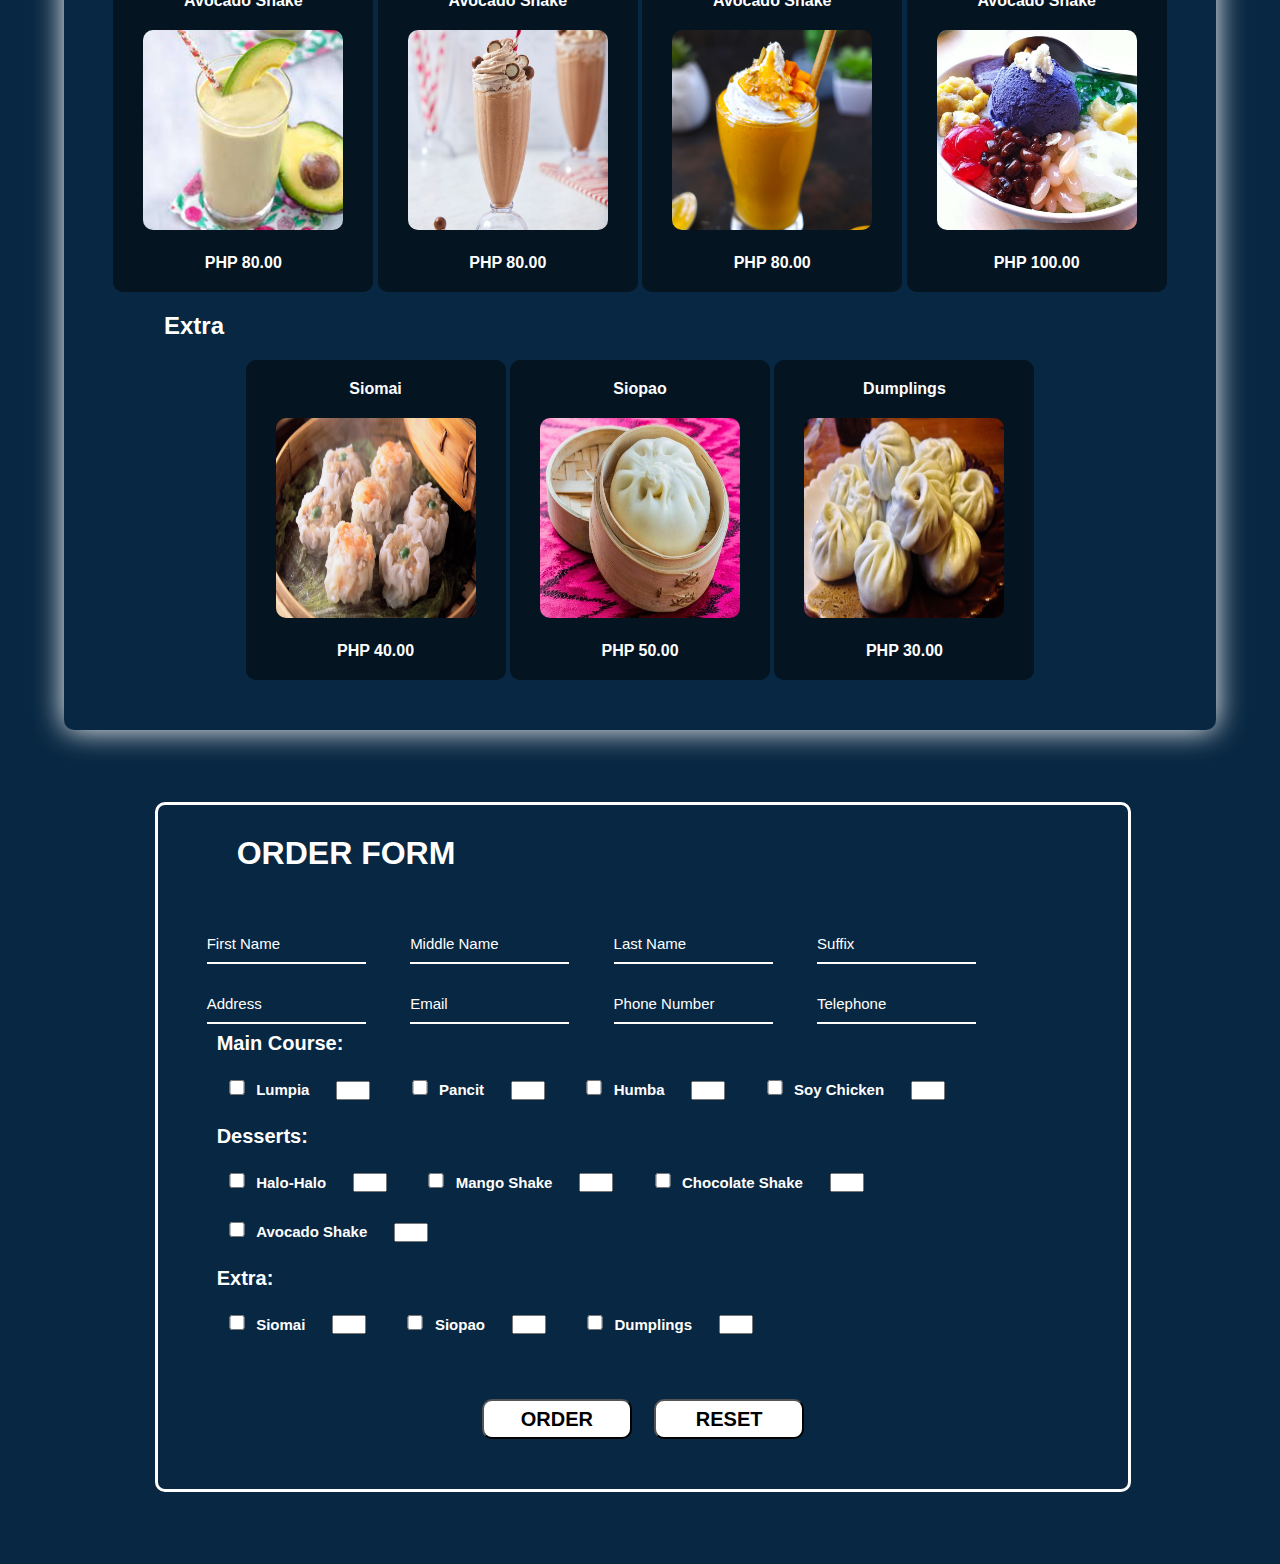
<file: demopage/restaurant/myrestaurant.html>
<!DOCTYPE html>
<html lang="en">

<head>
    <meta charset="UTF-8">
    <meta http-equiv="X-UA-Compatible" content="IE=edge">
    <meta name="viewport" content="width=device-width, initial-scale=1.0">
    <title>My Restaurant</title>
    <link rel="stylesheet" href="resto.css">
    <link rel="stylesheet" href="https://cdnjs.cloudflare.com/ajax/libs/font-awesome/5.15.3/css/all.min.css" />
</head>

<body>
    <header>
        <nav>
            <input type="checkbox" id="check">
            <label for="check" class="checkbtn">
                <i class="fas fa-bars"></i>
            </label>
            <label class="logo">RJG</label>
            <ul>
                <li><a href="../index.html"> HOME </a></li>
                <li><a href="../tribute/tribute.html"> TRIBUTE </a></li>
                <li><a href="../gallery/gallery.html"> GALLERY </a></li>
                <li><a href="../restaurant/myrestaurant.html"> RESTAURANT </a></li>
                <li><a href="../forms/vaccination.html"> FORMS </a></li>
            </ul>
        </nav>
    </header>
    <section class="home" id="home">
        <div class="desc">
            <h3>CHI FOOD</h3>
            <p>THE BEST FOOD THAT SERVE TO YOUR TABLE</p>
            <br>
            <a href="#order" class="btn">ORDER NOW</a>
        </div>
        <div class="image">
            <img src="resto/nobg.png" alt="">
        </div>

    </section>

    <div class="outer">
        <div class="inner">
            <div class="menu">
                <h1>MENU</h1>
                <div class="box">
                    <h2>Main Course</h2>
                    <div class="boxes">
                        <label>Humba</label>
                        <img src="resto/humba.jpg">
                        <label>PHP 100.00</label>
                    </div>
                    <div class="boxes">
                        <label>Pancit Special</label>
                        <img src="resto/pancit.jpg">
                        <label>PHP 80.00</label>
                    </div>
                    <div class="boxes">
                        <label>Soy Chicken</label>
                        <img src="resto/soychicken.jpg">
                        <label>PHP 200.00</label>
                    </div>
                    <div class="boxes">
                        <label>Lumpia</label>
                        <img src="resto/lumpia.jpg">
                        <label>PHP 100.00</label>
                    </div>
                </div>
                <div class="box">
                    <h2>Desserts</h2>
                    <div class="boxes">
                        <label>Avocado Shake</label>
                        <img src="resto/avocado.jpg">
                        <label>PHP 80.00</label>
                    </div>

                    <div class="boxes">
                        <label>Avocado Shake</label>
                        <img src="resto/choco.jpg">
                        <label>PHP 80.00</label>
                    </div>
                    <div class="boxes">
                        <label>Avocado Shake</label>
                        <img src="resto/mangoshake.jpg">
                        <label>PHP 80.00</label>
                    </div>
                    <div class="boxes">
                        <label>Avocado Shake</label>
                        <img src="resto/halo2x.jpg">
                        <label>PHP 100.00</label>
                    </div>
                </div>

                <div class="box">
                    <h2>Extra</h2>
                    <div class="boxes">
                        <label>Siomai</label>
                        <img src="resto/siomai.jpg">
                        <label>PHP 40.00</label>
                    </div>
                    <div class="boxes">
                        <label>Siopao</label>
                        <img src="resto/siopao.jpg">
                        <label>PHP 50.00</label>
                    </div>
                    <div class="boxes">
                        <label>Dumplings</label>
                        <img src="resto/dumplings.jpg">
                        <label>PHP 30.00</label>
                    </div>
                </div>
            </div>
            <section id="order">
                <form>
                    <div class="out">
                        <div class="in">
                            <h1>ORDER FORM</h1>
                            <div class="name">
                                <div class="count">
                                    <div class="input">
                                        <input type="text" required>
                                        <label>First Name</label>
                                    </div>
                                </div>
                                <div class="count">
                                    <div class="input">
                                        <input type="text" required>
                                        <label>Middle Name</label>
                                    </div>
                                </div>
                                <div class="count">
                                    <div class="input">
                                        <input type="text" required>
                                        <label>Last Name</label>
                                    </div>
                                </div>
                                <div class="count">
                                    <div class="input">
                                        <input type="text" required>
                                        <label>Suffix</label>
                                    </div>
                                </div>
                                <div class="count">
                                    <div class="input">
                                        <input type="text" required>
                                        <label>Address</label>
                                    </div>
                                </div>
                                <div class="count">
                                    <div class="input">
                                        <input type="text" name="email" required>
                                        <label>Email</label>
                                    </div>
                                </div>
                                <div class="count">
                                    <div class="input">
                                        <input type="text" name="number" required>
                                        <label>Phone Number</label>
                                    </div>
                                </div>
                                <div class="count">
                                    <div class="input">
                                        <input type="text" required>
                                        <label>Telephone</label>
                                    </div>
                                </div>
                                <div class="checkbox">
                                    <p>Main Course:</p>
                                    <div class="check">
                                        <input type="checkbox" id="Lumpia">
                                        <label for="Lumpia">Lumpia</label> &nbsp;&nbsp;&nbsp;&nbsp;
                                        <input type="number">
                                    </div>
                                    <div class="check">
                                        <input type="checkbox" id="Pancit">
                                        <label for="Pancit">Pancit</label> &nbsp;&nbsp;&nbsp;&nbsp;
                                        <input type="number">
                                    </div>
                                    <div class="check">
                                        <input type="checkbox" id="Humba">
                                        <label for="Humba">Humba</label> &nbsp;&nbsp;&nbsp;&nbsp;
                                        <input type="number">
                                    </div>
                                    <div class="check">
                                        <input type="checkbox" id="Soy_Chicken">
                                        <label for="Soy_Chicken">Soy Chicken</label> &nbsp;&nbsp;&nbsp;&nbsp;
                                        <input type="number">
                                    </div>
                                </div>

                                <div class="checkbox">
                                    <p>Desserts:</p>
                                    <div class="check">
                                        <input type="checkbox" id="Halo-Halo">
                                        <label for="Halo-Halo">Halo-Halo</label> &nbsp;&nbsp;&nbsp;&nbsp;
                                        <input type="number">
                                    </div>
                                    <div class="check">
                                        <input type="checkbox" id="Mango_Shake">
                                        <label for="Mango_Shake">Mango Shake</label> &nbsp;&nbsp;&nbsp;&nbsp;
                                        <input type="number">
                                    </div>
                                    <div class="check">
                                        <input type="checkbox" id="Chocolate_Shake">
                                        <label for="HuChocolate_Shakemba">Chocolate Shake</label> &nbsp;&nbsp;&nbsp;&nbsp;
                                        <input type="number">
                                    </div>
                                    <div class="check">
                                        <input type="checkbox" id="Avocado_Shake">
                                        <label for="Avocado_Shake">Avocado Shake</label> &nbsp;&nbsp;&nbsp;&nbsp;
                                        <input type="number">
                                    </div>
                                </div>

                                <div class="checkbox">
                                    <p>Extra:</p>
                                    <div class="check">
                                        <input type="checkbox" id="Siomai">
                                        <label for="Siomai">Siomai</label> &nbsp;&nbsp;&nbsp;&nbsp;
                                        <input type="number">
                                    </div>
                                    <div class="check">
                                        <input type="checkbox" id="Siopao">
                                        <label for="Siopao">Siopao</label> &nbsp;&nbsp;&nbsp;&nbsp;
                                        <input type="number">
                                    </div>
                                    <div class="check">
                                        <input type="checkbox" id="Dumplings">
                                        <label for="Dumplings">Dumplings</label> &nbsp;&nbsp;&nbsp;&nbsp;
                                        <input type="number">
                                    </div>
                                </div>
                                <div class="but">
                                    <input type="submit" value="ORDER"> &nbsp;&nbsp;&nbsp;
                                    <input type="reset" value="RESET">
                                </div>
                            </div>
                        </div>
                    </div>
                </form>
            </section>
        </div>
    </div>
</body>

</html>
</file>
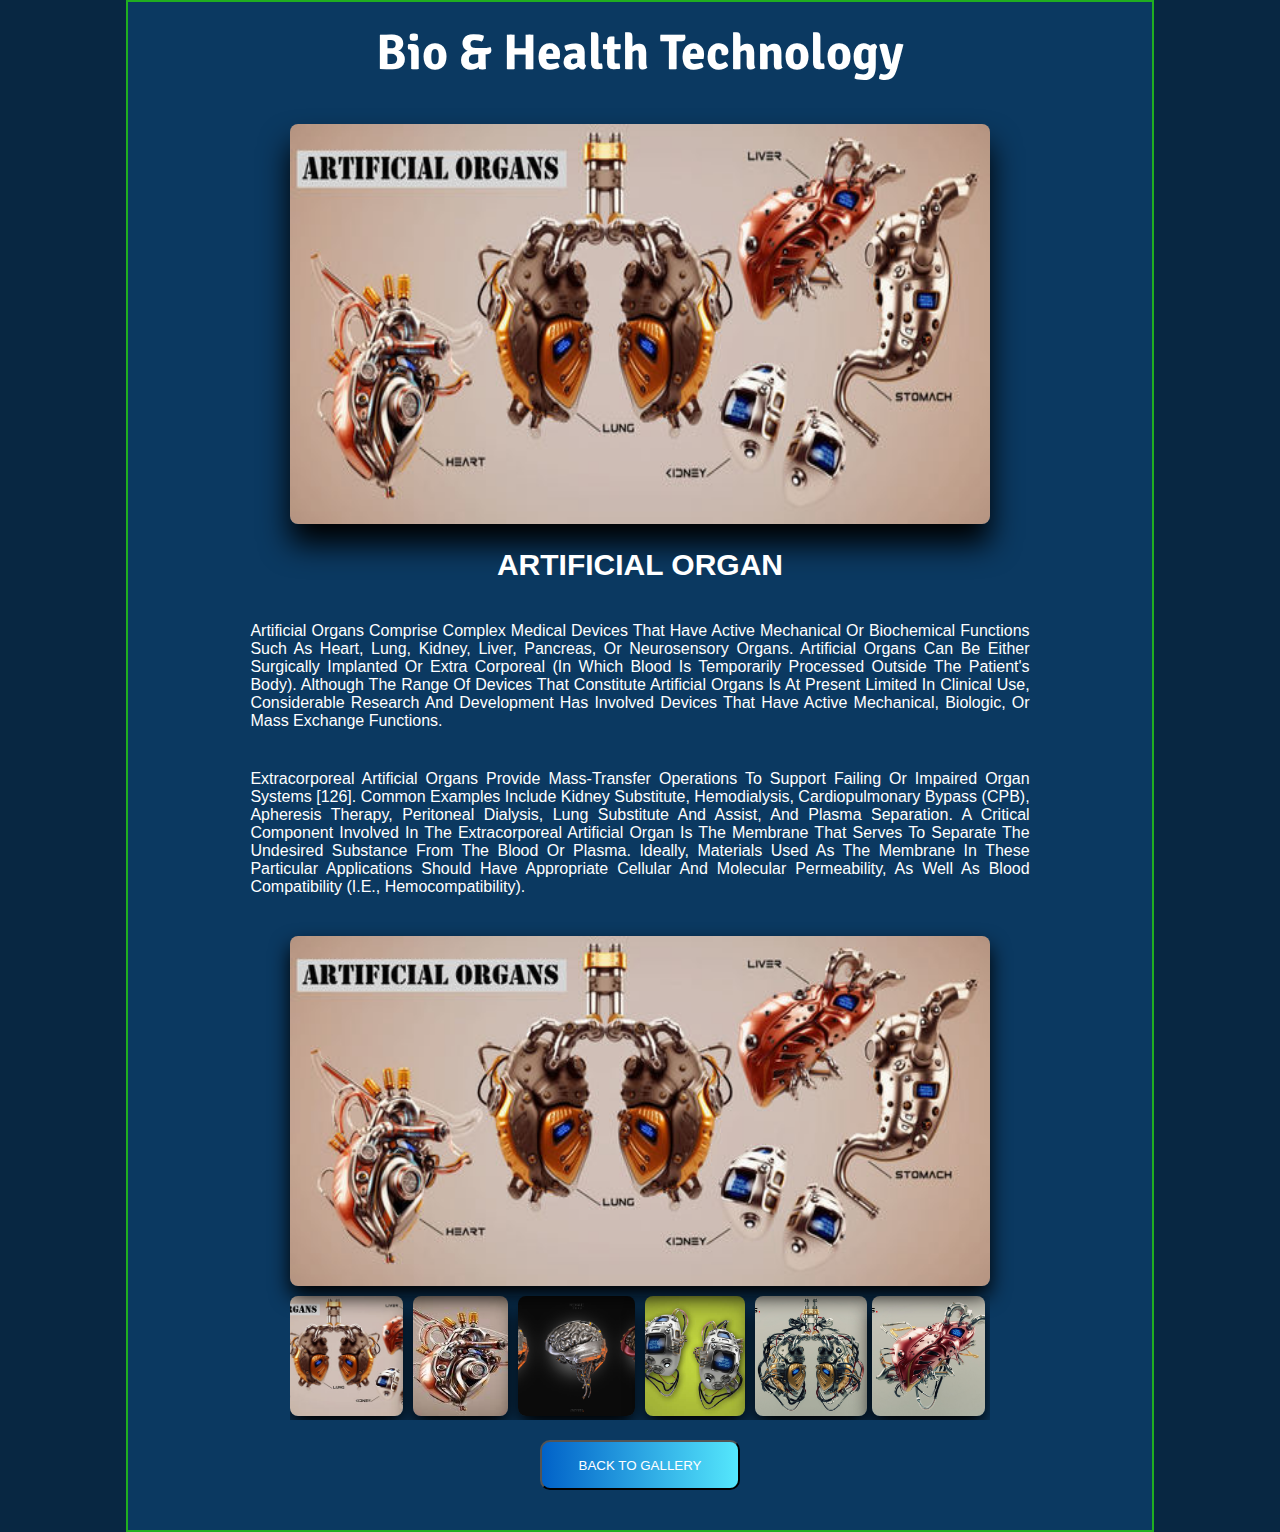
<file: demopage/trends/biohealth.html>
<!DOCTYPE html>
<html lang="en">

<head>
    <meta charset="UTF-8">
    <meta http-equiv="X-UA-Compatible" content="IE=edge">
    <meta name="viewport" content="width=device-width, initial-scale=1.0">
    <title>Bio & Health Technology</title>
    <link rel="stylesheet" href="biohealth.css">
    <link rel="preconnect" href="https://fonts.googleapis.com">
    <link rel="preconnect" href="https://fonts.gstatic.com" crossorigin>
    <link href="https://fonts.googleapis.com/css2?family=Signika+Negative:wght@600&display=swap" rel="stylesheet">
</head>

<body>

    <div class="box">
        <h1>Bio & Health Technology</h1>
        <div class="des">
            <img src="images/biohealth/artificial.png" alt="">
            <h3>ARTIFICIAL ORGAN</h3>
            <p>Artificial Organs Comprise Complex Medical Devices That Have Active Mechanical Or Biochemical Functions Such As Heart, Lung, Kidney, Liver, Pancreas, Or Neurosensory Organs. Artificial Organs Can Be Either Surgically Implanted Or Extra Corporeal
                (In Which Blood Is Temporarily Processed Outside The Patient's Body). Although The Range Of Devices That Constitute Artificial Organs Is At Present Limited In Clinical Use, Considerable Research And Development Has Involved Devices That
                Have Active Mechanical, Biologic, Or Mass Exchange Functions.</p>
            <p>Extracorporeal artificial organs provide mass-transfer operations to support failing or impaired organ systems [126]. Common examples include kidney substitute, hemodialysis, cardiopulmonary bypass (CPB), apheresis therapy, peritoneal dialysis,
                lung substitute and assist, and plasma separation. A critical component involved in the extracorporeal artificial organ is the membrane that serves to separate the undesired substance from the blood or plasma. Ideally, materials used as
                the membrane in these particular applications should have appropriate cellular and molecular permeability, as well as blood compatibility (i.e., hemocompatibility).</p>
        </div>
        <div class="container">
            <div class="gallery_container">
                <div class="gallery">
                    <input type="radio" name="controls" id="c1" checked>
                    <img src="images/biohealth/artificial.png" id="i1" class="galleryImage">

                    <input type="radio" name="controls" id="c2">
                    <img src="images/biohealth/h1.jpg" id="i2" class="galleryImage">

                    <input type="radio" name="controls" id="c3">
                    <img src="images/biohealth/h2.jpg" id="i3" class="galleryImage">

                    <input type="radio" name="controls" id="c4">
                    <img src="images/biohealth/h3.jpg" id="i4" class="galleryImage">

                    <input type="radio" name="controls" id="c5">
                    <img src="images/biohealth/h4.jpg" id="i5" class="galleryImage">

                    <input type="radio" name="controls" id="c6">
                    <img src="images/biohealth/h5.jpg" id="i6" class="galleryImage">
                </div>
                <div class="thumbnails">
                    <label class="thumbnailImage" for="c1">
                        <img src="images/biohealth/artificial.png">
                    </label>

                    <label class="thumbnailImage" for="c2">
                        <img src="images/biohealth/h1.jpg">
                    </label>

                    <label class="thumbnailImage" for="c3">
                        <img src="images/biohealth/h2.jpg">
                    </label>

                    <label class="thumbnailImage" for="c4">
                        <img src="images/biohealth/h3.jpg">
                    </label>

                    <label class="thumbnailImage" for="c5">
                        <img src="images/biohealth/h4.jpg">
                    </label>

                    <label class="thumbnailImage" for="c6">
                        <img src="images/biohealth/h5.jpg">
                    </label>
                </div>
            </div>
        </div>

        <div class="bot">
            <a href="../gallery/gallery.html"><button> BACK TO GALLERY</button>
               </a>
        </div>
    </div>

</body>

</html>
</file>
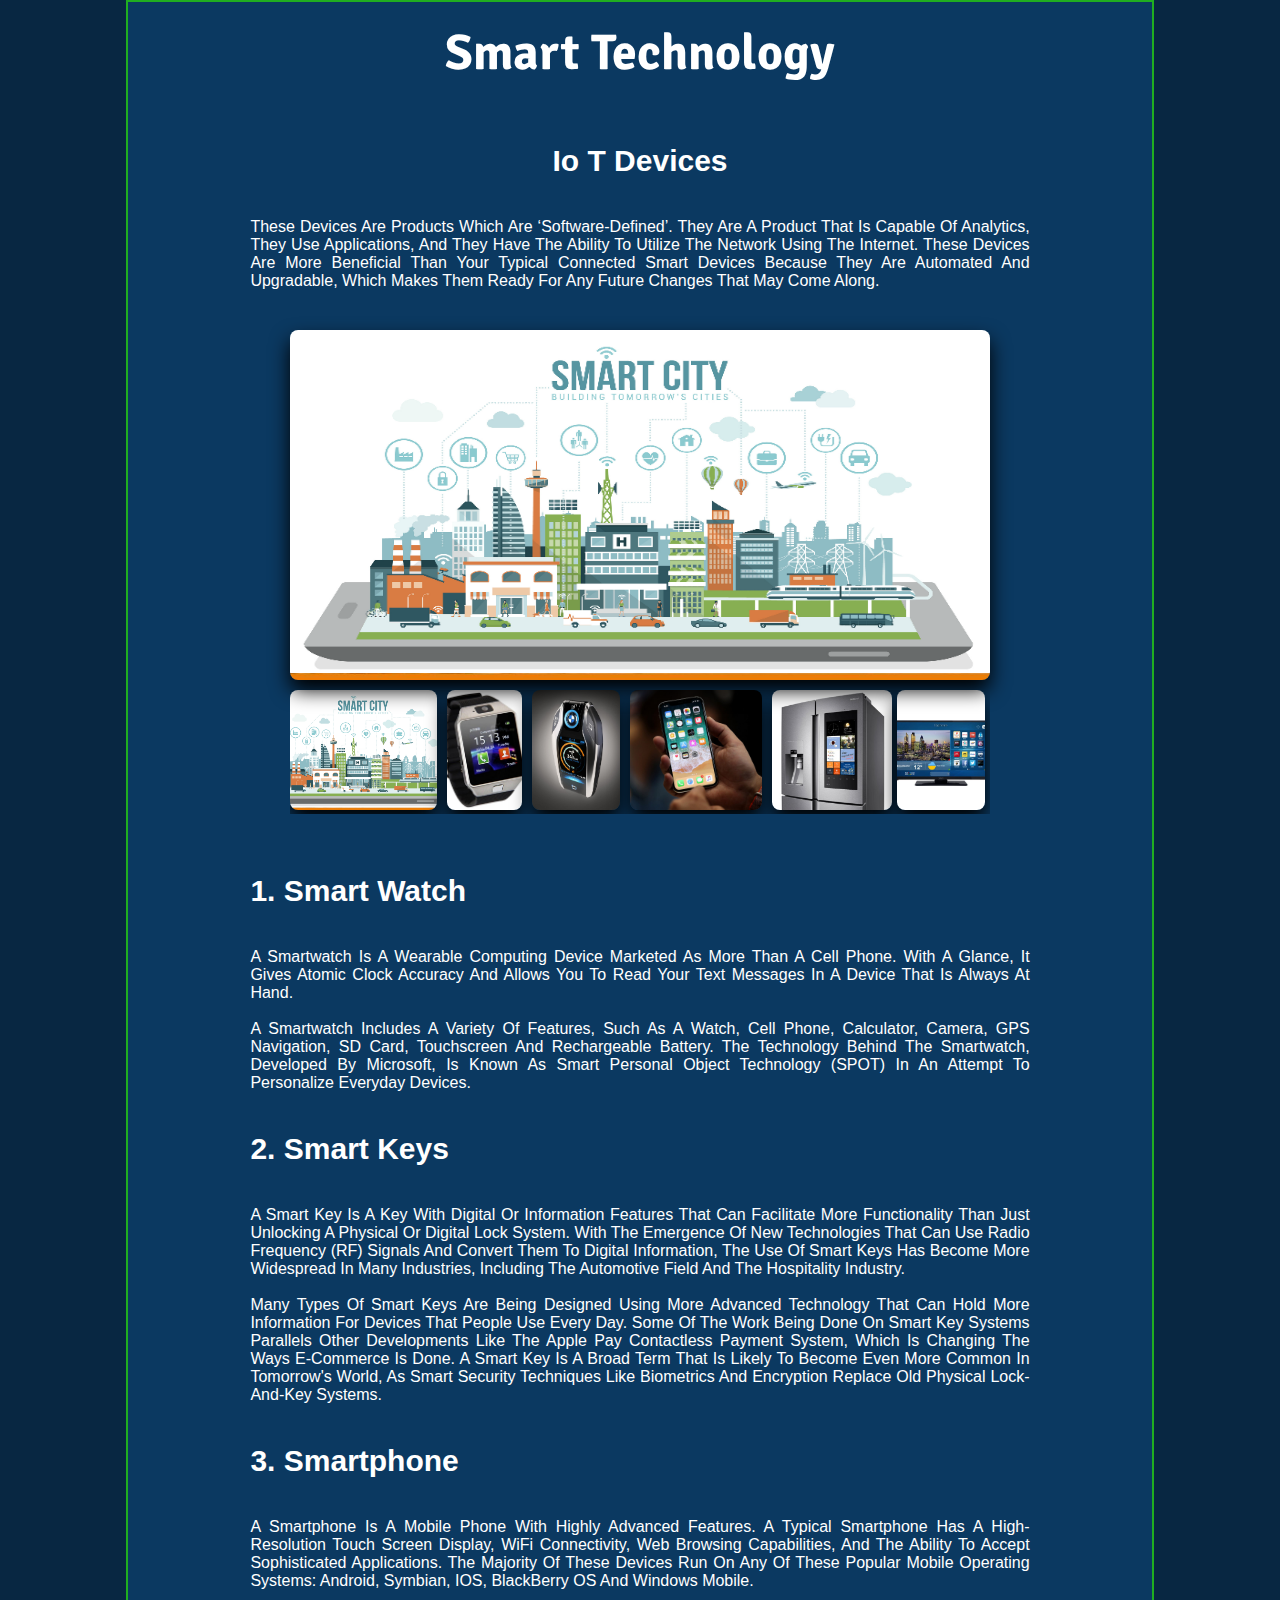
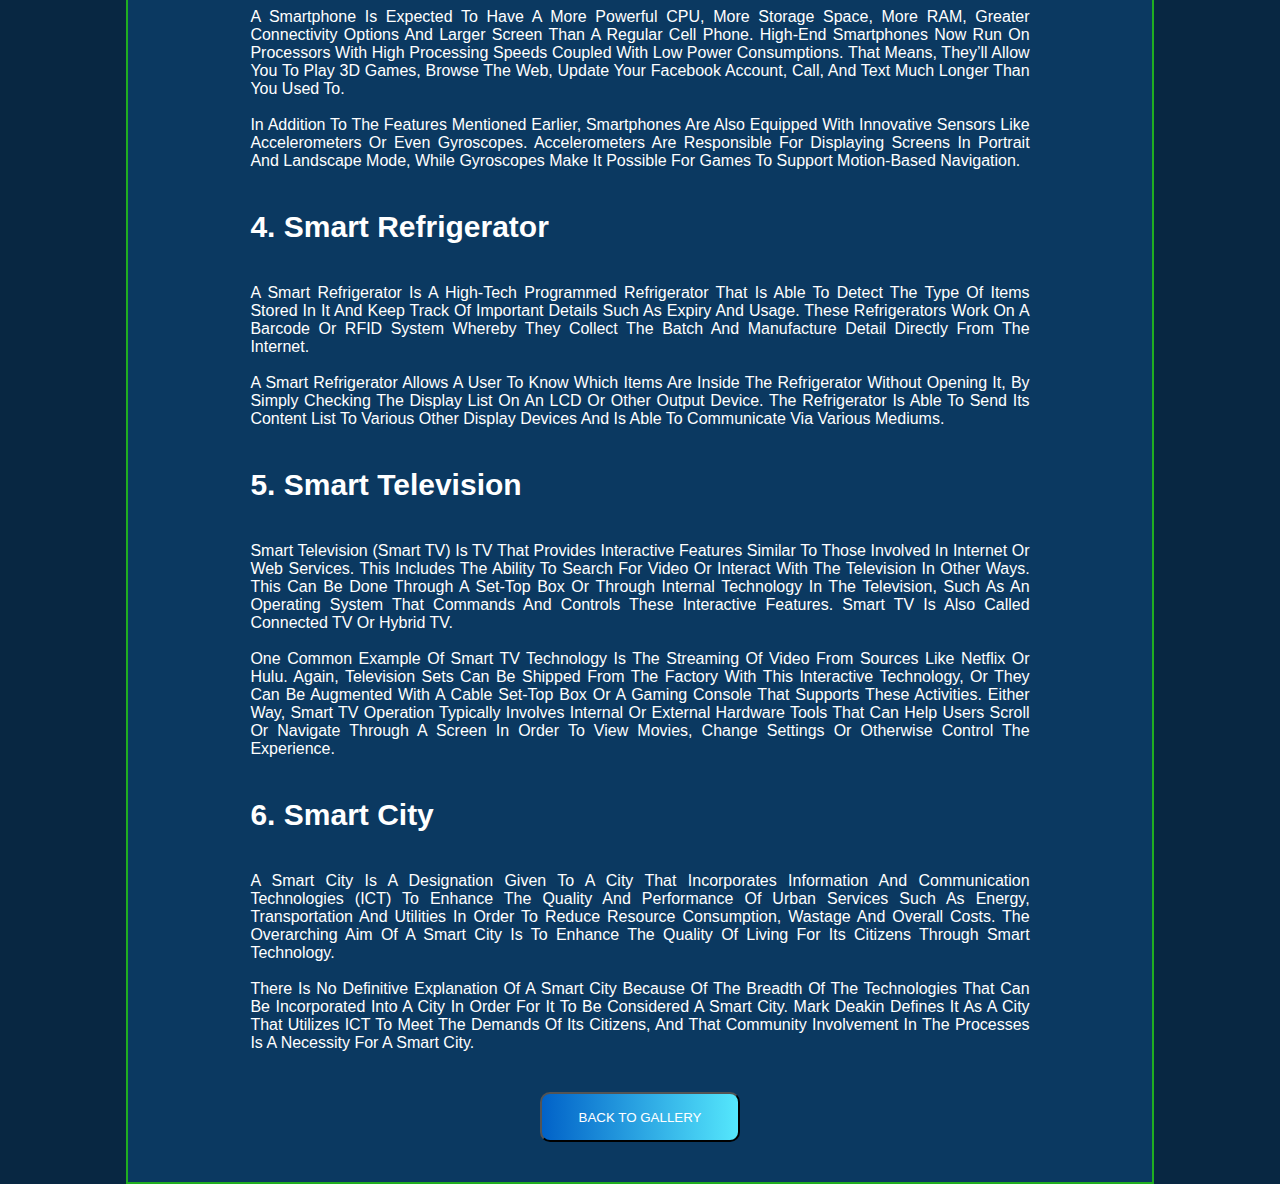
<file: demopage/trends/iot.html>
<!DOCTYPE html>
<html lang="en">

<head>
    <meta charset="UTF-8">
    <meta http-equiv="X-UA-Compatible" content="IE=edge">
    <meta name="viewport" content="width=device-width, initial-scale=1.0">
    <title>Smart Technology</title>
    <link rel="stylesheet" href="iot.css">
    <link rel="preconnect" href="https://fonts.googleapis.com">
    <link rel="preconnect" href="https://fonts.gstatic.com" crossorigin>
    <link href="https://fonts.googleapis.com/css2?family=Signika+Negative:wght@600&display=swap" rel="stylesheet">
</head>

<body>

    <div class="box">
        <h1>Smart Technology</h1>
        <div class="des">
            <h2>Io T Devices</h2>
            <p> These devices are products which are ‘software-defined’. They are a product that is capable of analytics, they use applications, and they have the ability to utilize the network using the Internet. These devices are more beneficial than your
                typical connected smart devices because they are automated and upgradable, which makes them ready for any future changes that may come along.</p>
        </div>
        <div class="container">
            <div class="gallery_container">
                <div class="gallery">
                    <input type="radio" name="controls" id="c1" checked>
                    <img src="images/smart/scity.png" id="i1" class="galleryImage">

                    <input type="radio" name="controls" id="c2">
                    <img src="images/smart/swatch.jpg" id="i2" class="galleryImage">

                    <input type="radio" name="controls" id="c3">
                    <img src="images/smart/skey.jpg" id="i3" class="galleryImage">

                    <input type="radio" name="controls" id="c4">
                    <img src="images/smart/sphone.jpg" id="i4" class="galleryImage">

                    <input type="radio" name="controls" id="c5">
                    <img src="images/smart/sref.jpg" id="i5" class="galleryImage">

                    <input type="radio" name="controls" id="c6">
                    <img src="images/smart/stv.jpg" id="i6" class="galleryImage">
                </div>
                <div class="thumbnails">
                    <label class="thumbnailImage" for="c1">
                        <img src="images/smart/scity.png">
                    </label>

                    <label class="thumbnailImage" for="c2">
                        <img src="images/smart/swatch.jpg">
                    </label>

                    <label class="thumbnailImage" for="c3">
                        <img src="images/smart/skey.jpg">
                    </label>

                    <label class="thumbnailImage" for="c4">
                        <img src="images/smart/sphone.jpg">
                    </label>

                    <label class="thumbnailImage" for="c5">
                        <img src="images/smart/sref.jpg">
                    </label>

                    <label class="thumbnailImage" for="c6">
                        <img src="images/smart/stv.jpg">
                    </label>
                </div>
            </div>
        </div>
        <div class="des">
            <h3>1. Smart Watch</h3>
            <p>A smartwatch is a wearable computing device marketed as more than a cell phone. With a glance, it gives atomic clock accuracy and allows you to read your text messages in a device that is always at hand.
                <br> <br> A smartwatch includes a variety of features, such as a watch, cell phone, calculator, camera, GPS navigation, SD card, touchscreen and rechargeable battery. The technology behind the smartwatch, developed by Microsoft, is known
                as Smart Personal Object Technology (SPOT) in an attempt to personalize everyday devices.</p>
            <h3>2. Smart Keys</h3>
            <p>A Smart Key is a key with digital or information features that can facilitate more functionality than just unlocking a physical or digital lock system. With the emergence of new technologies that can use radio frequency (RF) signals and convert
                them to digital information, the use of smart keys has become more widespread in many industries, including the automotive field and the hospitality industry.
                <br> <br> Many types of smart keys are being designed using more advanced technology that can hold more information for devices that people use every day. Some of the work being done on smart key systems parallels other developments like
                the Apple Pay contactless payment system, which is changing the ways e-commerce is done. A smart key is a broad term that is likely to become even more common in tomorrow's world, as smart security techniques like biometrics and encryption
                replace old physical lock-and-key systems.</p>
            <h3>3. Smartphone</h3>
            <p>A smartphone is a mobile phone with highly advanced features. A typical smartphone has a high-resolution touch screen display, WiFi connectivity, Web browsing capabilities, and the ability to accept sophisticated applications. The majority
                of these devices run on any of these popular mobile operating systems: Android, Symbian, iOS, BlackBerry OS and Windows Mobile.
                <br> <br> A smartphone is expected to have a more powerful CPU, more storage space, more RAM, greater connectivity options and larger screen than a regular cell phone. High-end smartphones now run on processors with high processing speeds
                coupled with low power consumptions. That means, they’ll allow you to play 3D games, browse the Web, update your Facebook account, call, and text much longer than you used to.
                <br> <br> In addition to the features mentioned earlier, smartphones are also equipped with innovative sensors like accelerometers or even gyroscopes. Accelerometers are responsible for displaying screens in portrait and landscape mode,
                while gyroscopes make it possible for games to support motion-based navigation.</p>
            <h3>4. Smart Refrigerator</h3>
            <p>A Smart Refrigerator is a high-tech programmed refrigerator that is able to detect the type of items stored in it and keep track of important details such as expiry and usage. These refrigerators work on a barcode or RFID system whereby they
                collect the batch and manufacture detail directly from the Internet.
                <br> <br> A Smart Refrigerator allows a user to know which items are inside the refrigerator without opening it, by simply checking the display list on an LCD or other output device. The refrigerator is able to send its content list to
                various other display devices and is able to communicate via various mediums. </p>
            <h3>5. Smart television</h3>
            <p>Smart television (Smart TV) is TV that provides interactive features similar to those involved in Internet or Web services. This includes the ability to search for video or interact with the television in other ways. This can be done through
                a set-top box or through internal technology in the television, such as an operating system that commands and controls these interactive features. Smart TV is also called connected TV or hybrid TV.
                <br> <br> One common example of smart TV technology is the streaming of video from sources like Netflix or Hulu. Again, television sets can be shipped from the factory with this interactive technology, or they can be augmented with a cable
                set-top box or a gaming console that supports these activities. Either way, smart TV operation typically involves internal or external hardware tools that can help users scroll or navigate through a screen in order to view movies, change
                settings or otherwise control the experience.</p>
            <h3>6. Smart City</h3>
            <p>A Smart City is a designation given to a city that incorporates information and communication technologies (ICT) to enhance the quality and performance of urban services such as energy, transportation and utilities in order to reduce resource
                consumption, wastage and overall costs. The overarching aim of a smart city is to enhance the quality of living for its citizens through smart technology.
                <br> <br> There is no definitive explanation of a smart city because of the breadth of the technologies that can be incorporated into a city in order for it to be considered a smart city. Mark Deakin defines it as a city that utilizes
                ICT to meet the demands of its citizens, and that community involvement in the processes is a necessity for a smart city. </p>
        </div>
        <div class="bot">
            <a href="../gallery/gallery.html"> <button>
                BACK TO GALLERY
             </button></a>
        </div>
    </div>
</body>

</html>
</file>
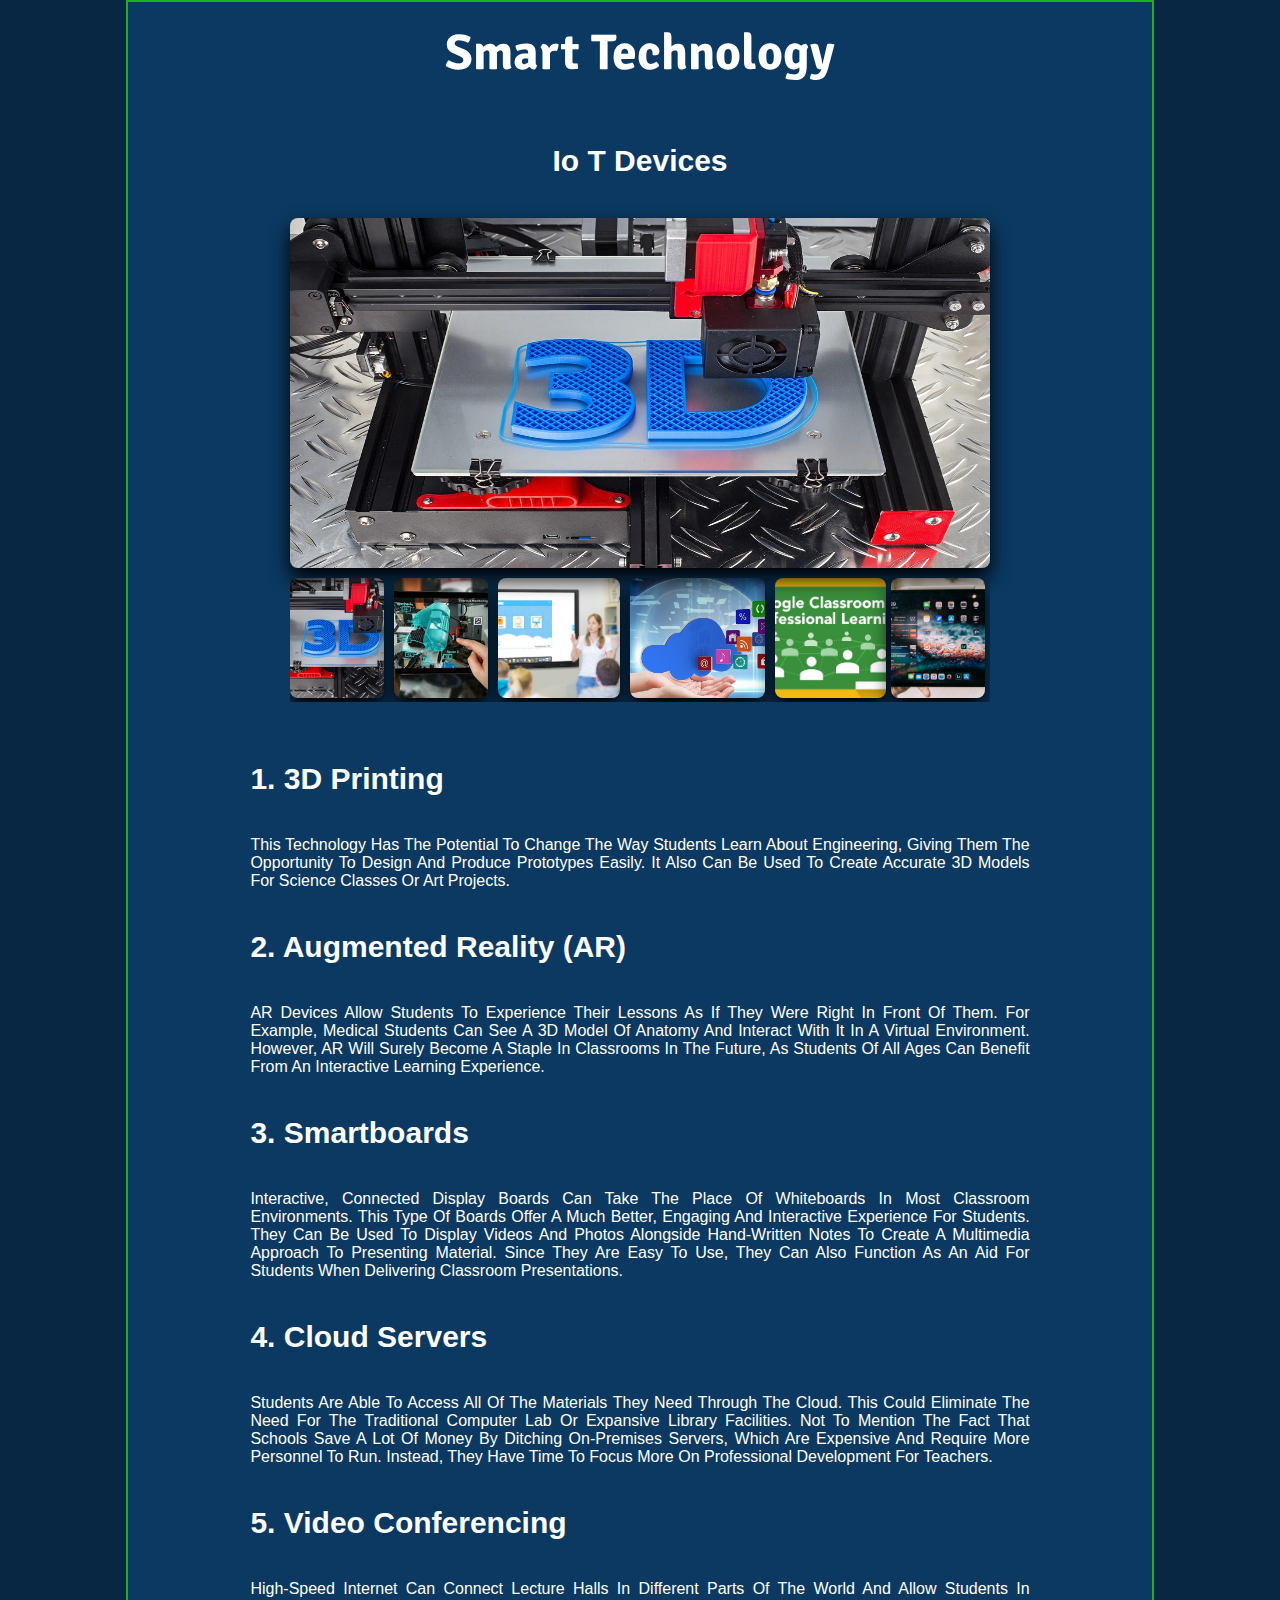
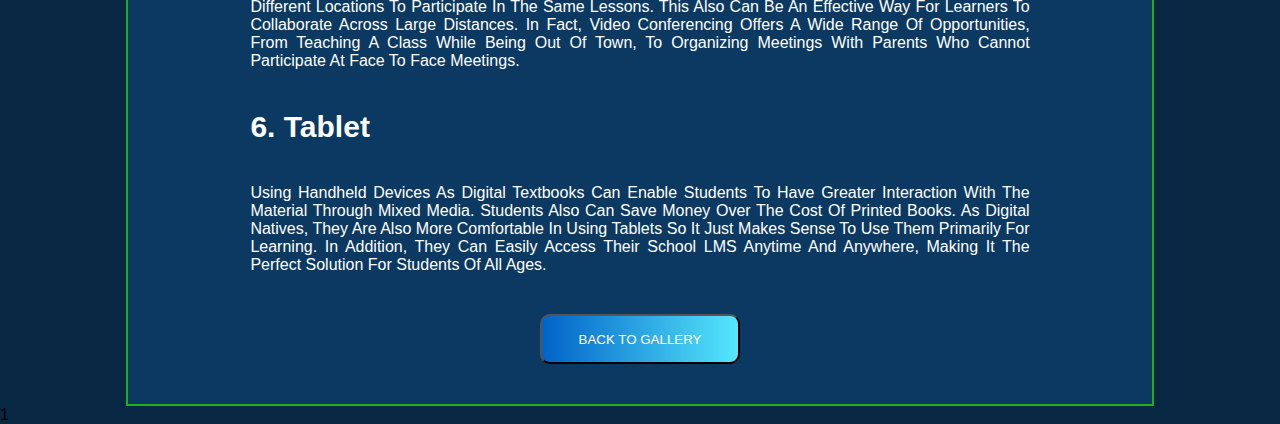
<file: demopage/trends/learning.html>
<!DOCTYPE html>
<html lang="en">

<head>
    <meta charset="UTF-8">
    <meta http-equiv="X-UA-Compatible" content="IE=edge">
    <meta name="viewport" content="width=device-width, initial-scale=1.0">
    <title>Learning Technology</title>
    <link rel="stylesheet" href="learning.css">
    <link rel="preconnect" href="https://fonts.googleapis.com">
    <link rel="preconnect" href="https://fonts.gstatic.com" crossorigin>
    <link href="https://fonts.googleapis.com/css2?family=Signika+Negative:wght@600&display=swap" rel="stylesheet">
</head>

<body>

    <div class="box">
        <h1>Smart Technology</h1>
        <div class="des">
            <h2>Io T Devices</h2>
        </div>
        <div class="container">
            <div class="gallery_container">
                <div class="gallery">
                    <input type="radio" name="controls" id="c1" checked>
                    <img src="images/learning/l3d.jpg" id="i1" class="galleryImage">

                    <input type="radio" name="controls" id="c2">
                    <img src="images/learning/lar.jpg" id="i2" class="galleryImage">

                    <input type="radio" name="controls" id="c3">
                    <img src="images/learning/lboard.jpg" id="i3" class="galleryImage">

                    <input type="radio" name="controls" id="c4">
                    <img src="images/learning/lcoloud.jpeg" id="i4" class="galleryImage">

                    <input type="radio" name="controls" id="c5">
                    <img src="images/learning/lgroom.jpg" id="i5" class="galleryImage">

                    <input type="radio" name="controls" id="c6">
                    <img src="images/learning/tablet.jpg" id="i6" class="galleryImage">
                </div>
                <div class="thumbnails">
                    <label class="thumbnailImage" for="c1">
                        <img src="images/learning/l3d.jpg">
                    </label>

                    <label class="thumbnailImage" for="c2">
                        <img src="images/learning/lar.jpg">
                    </label>

                    <label class="thumbnailImage" for="c3">
                        <img src="images/learning/lboard.jpg">
                    </label>

                    <label class="thumbnailImage" for="c4">
                        <img src="images/learning/lcoloud.jpeg">
                    </label>

                    <label class="thumbnailImage" for="c5">
                        <img src="images/learning/lgroom.jpg">
                    </label>

                    <label class="thumbnailImage" for="c6">
                        <img src="images/learning/tablet.jpg">
                    </label>
                </div>
            </div>
        </div>
        <div class="des">
            <h3>1. 3D Printing</h3>
            <p>This technology has the potential to change the way students learn about engineering, giving them the opportunity to design and produce prototypes easily. It also can be used to create accurate 3D models for science classes or art projects.</p>
            <h3>2. Augmented Reality (AR)</h3>
            <p>AR devices allow students to experience their lessons as if they were right in front of them. For example, medical students can see a 3D model of anatomy and interact with it in a virtual environment. However, AR will surely become a staple
                in classrooms in the future, as students of all ages can benefit from an interactive learning experience.</p>
            <h3>3. Smartboards</h3>
            <p>Interactive, connected display boards can take the place of whiteboards in most classroom environments. This type of boards offer a much better, engaging and interactive experience for students. They can be used to display videos and photos
                alongside hand-written notes to create a multimedia approach to presenting material. Since they are easy to use, they can also function as an aid for students when delivering classroom presentations.</p>
            <h3>4. Cloud servers</h3>
            <p>Students are able to access all of the materials they need through the cloud. This could eliminate the need for the traditional computer lab or expansive library facilities. Not to mention the fact that schools save a lot of money by ditching
                on-premises servers, which are expensive and require more personnel to run. Instead, they have time to focus more on professional development for teachers. </p>
            <h3>5. Video conferencing </h3>
            <p>High-speed Internet can connect lecture halls in different parts of the world and allow students in different locations to participate in the same lessons. This also can be an effective way for learners to collaborate across large distances.
                In fact, video conferencing offers a wide range of opportunities, from teaching a class while being out of town, to organizing meetings with parents who cannot participate at face to face meetings.</p>
            <h3>6. Tablet</h3>
            <p>Using handheld devices as digital textbooks can enable students to have greater interaction with the material through mixed media. Students also can save money over the cost of printed books. As digital natives, they are also more comfortable
                in using tablets so it just makes sense to use them primarily for learning. In addition, they can easily access their school LMS anytime and anywhere, making it the perfect solution for students of all ages. </p>
        </div>
        <div class="bot">
            <a href="../gallery/gallery.html"> <button>
                BACK TO GALLERY
             </button></a>
        </div>
    </div>
</body>

</html>1
</file>
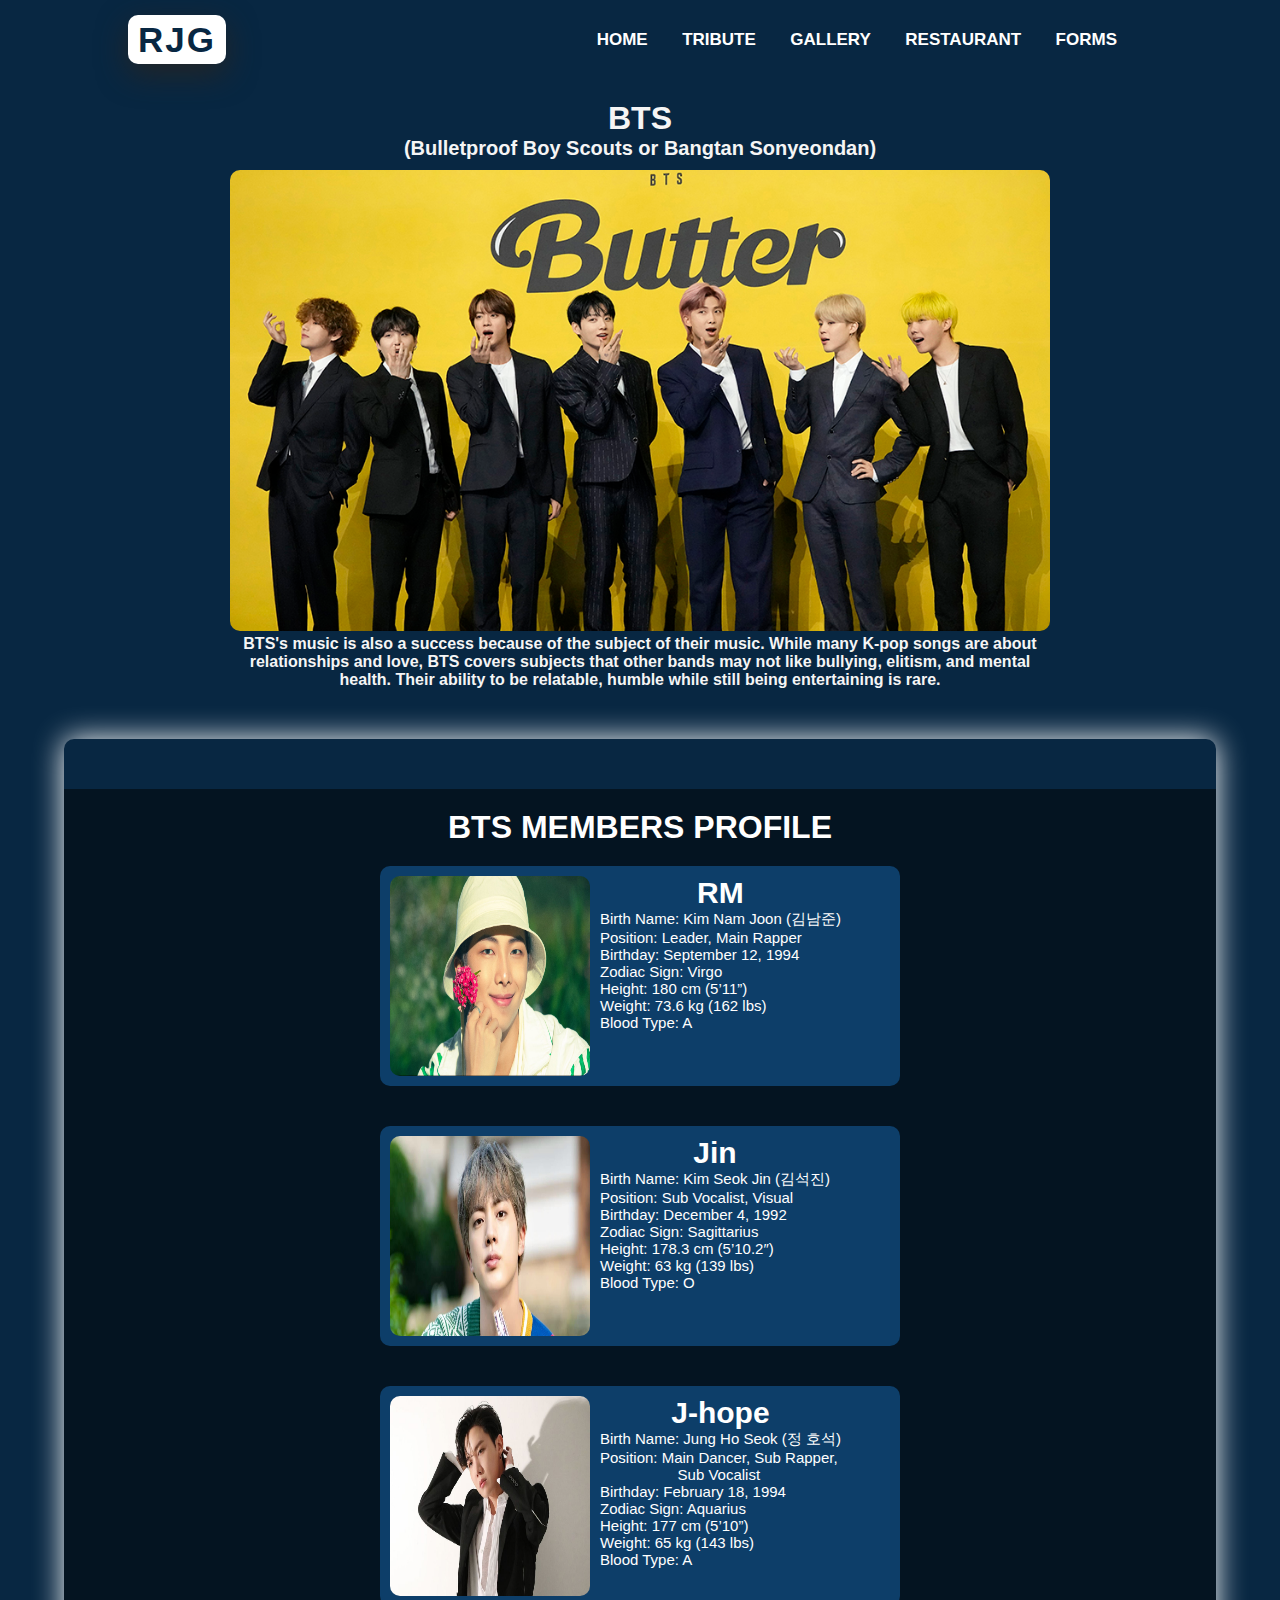
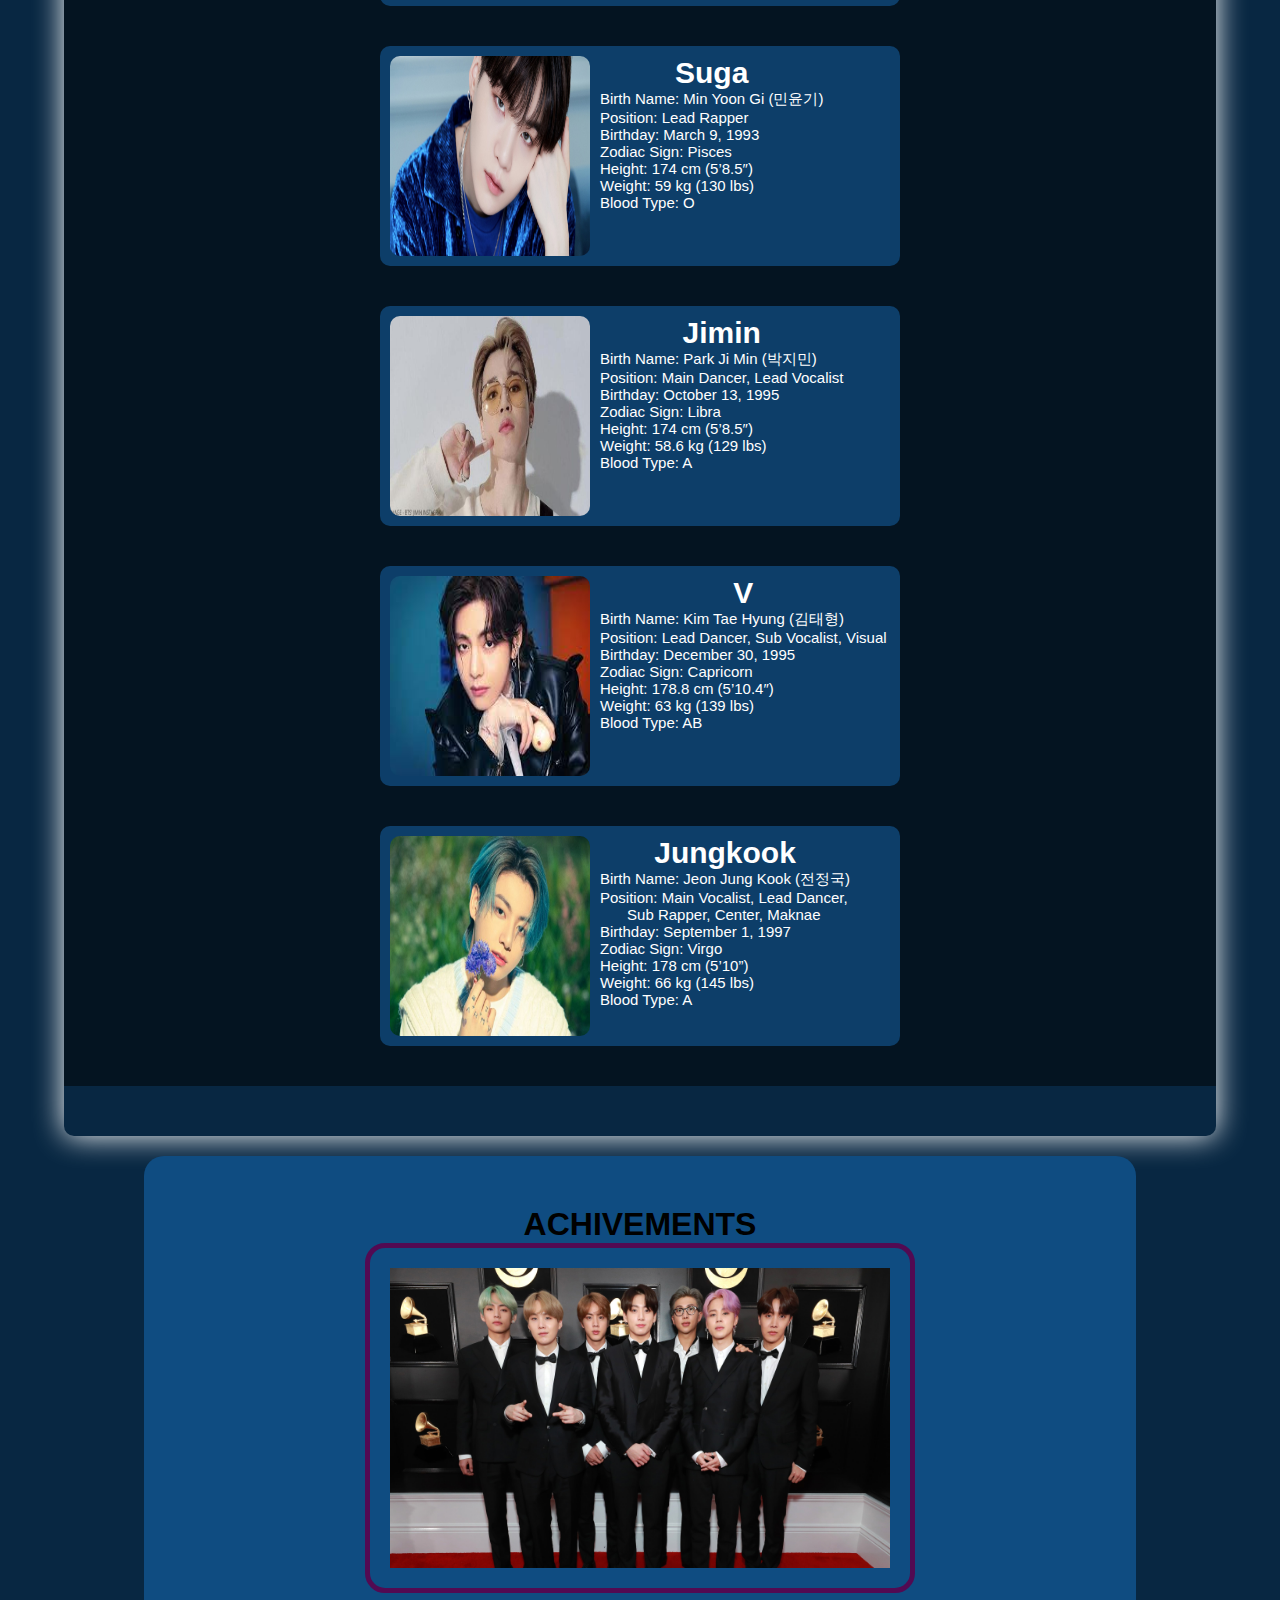
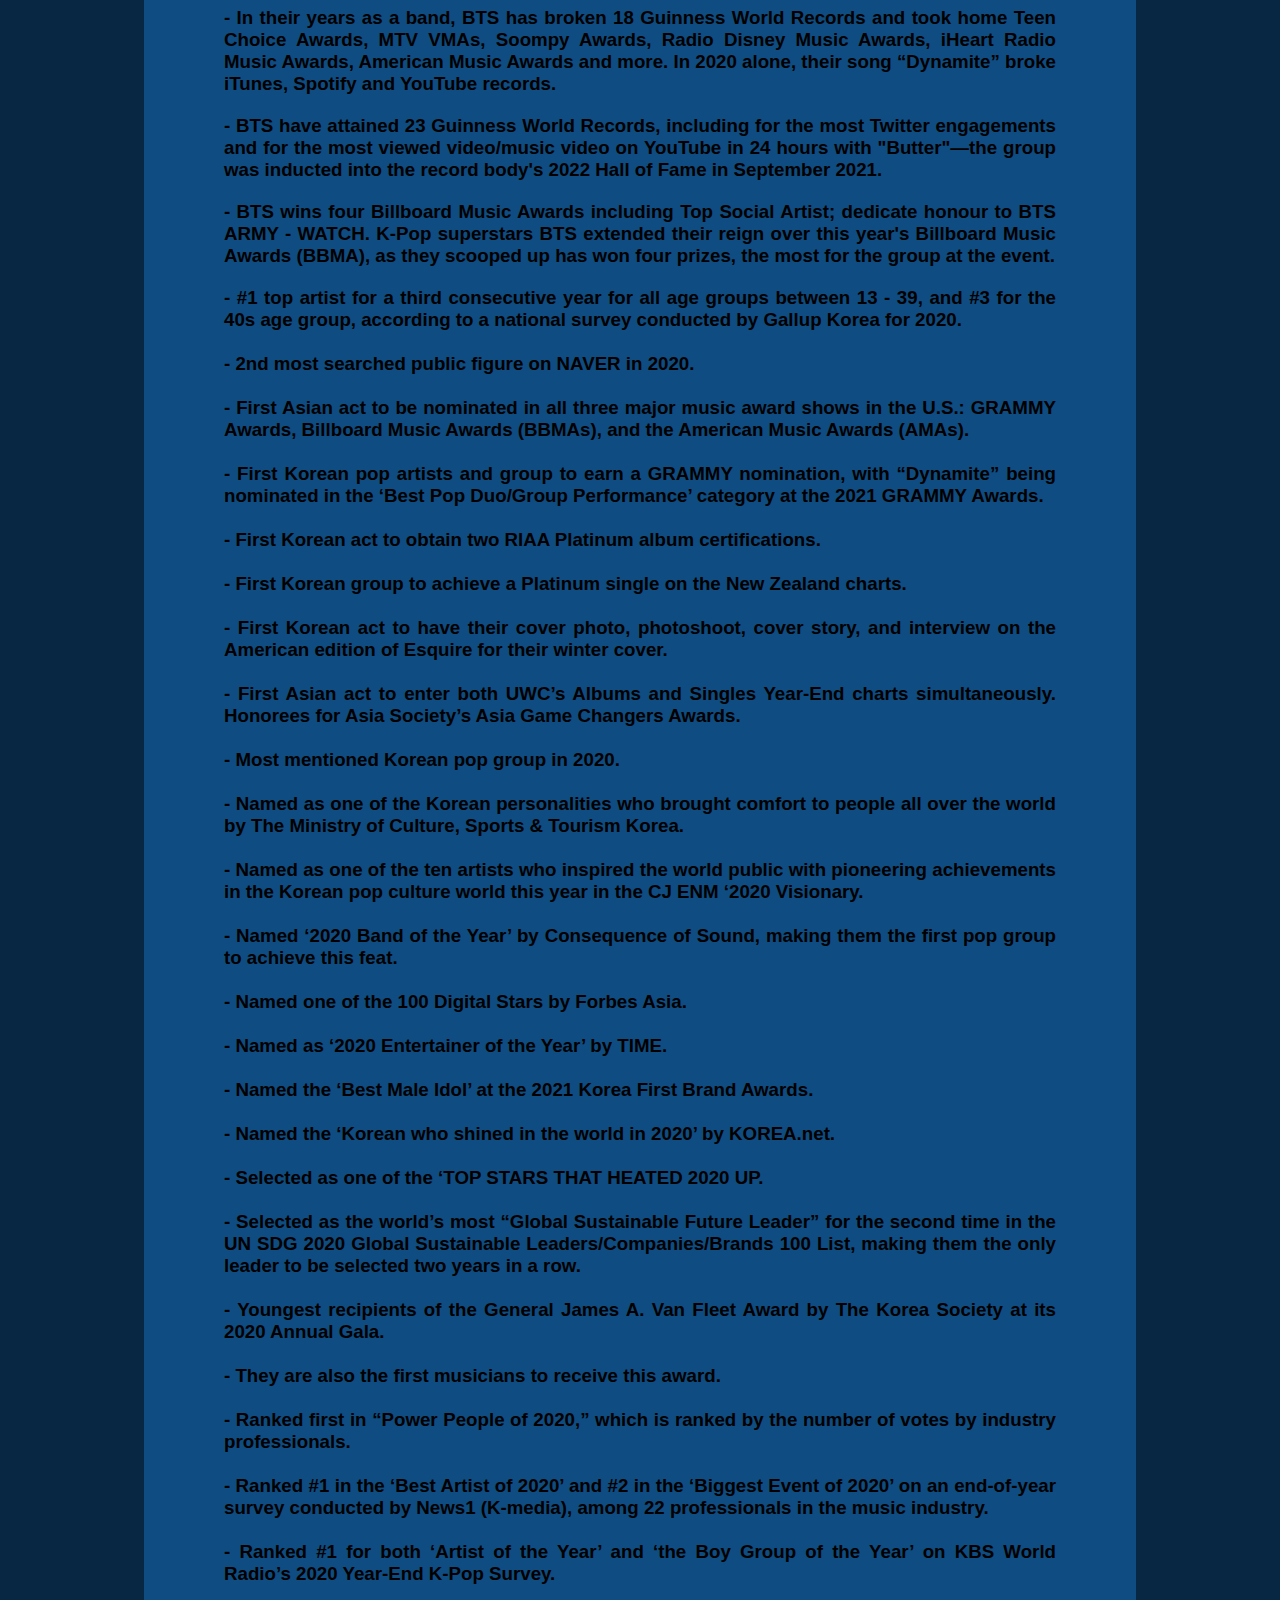
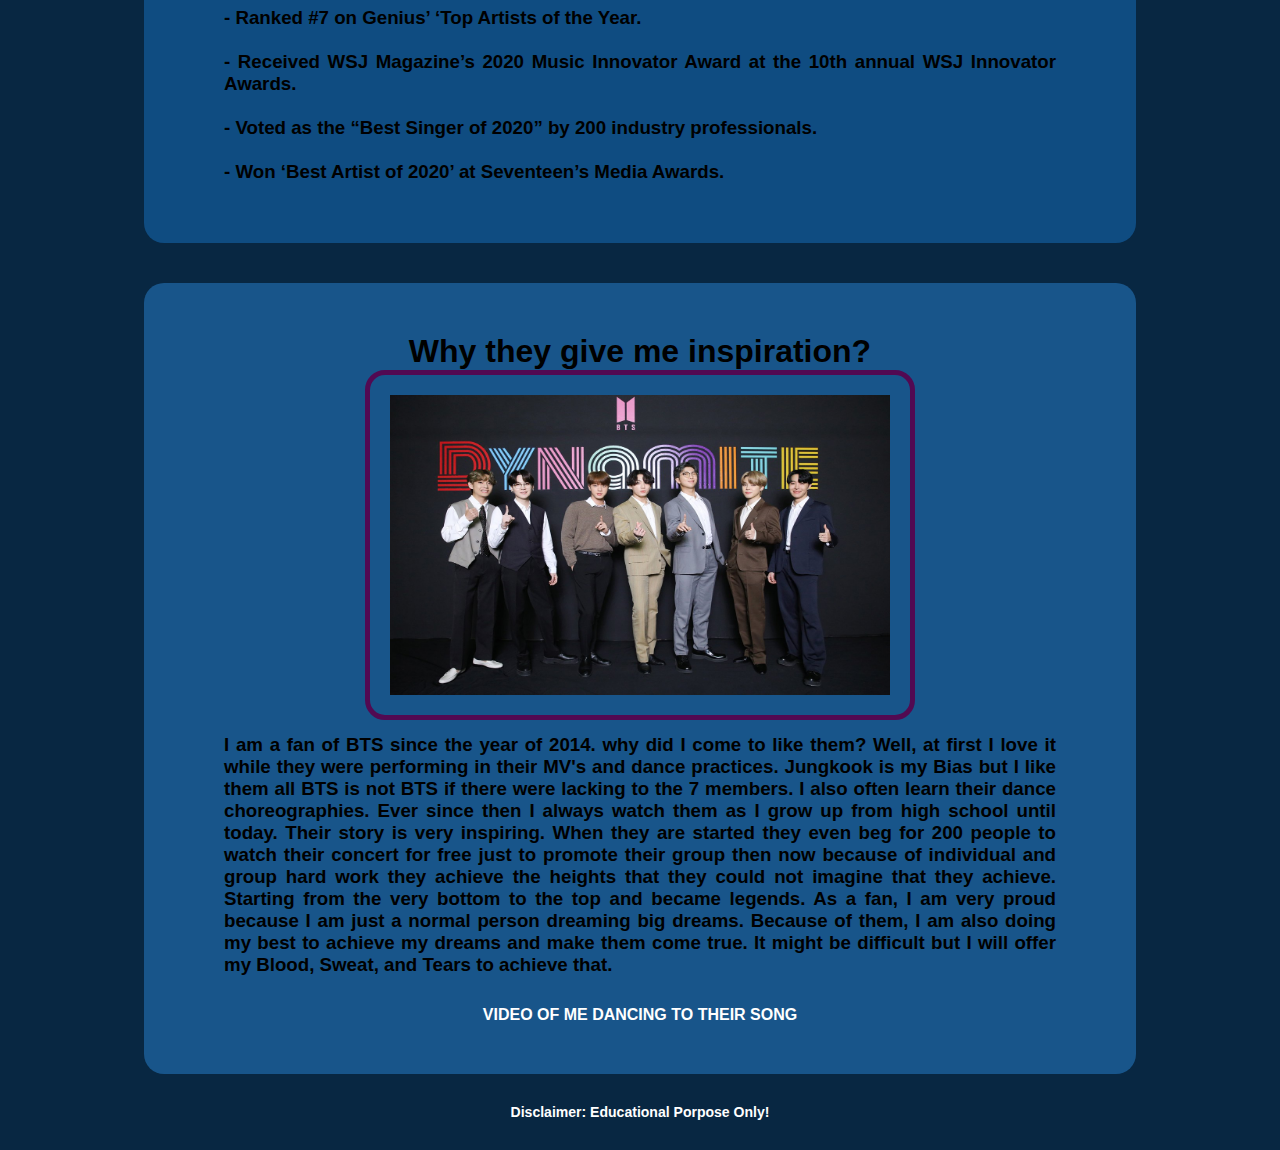
<file: demopage/tribute/tribute.html>
<!DOCTYPE html>
<html lang="en">

<head>
    <meta charset="UTF-8">
    <meta http-equiv="X-UA-Compatible" content="IE=edge">
    <meta name="viewport" content="width=device-width, initial-scale=1.0">
    <title>Tribute Page</title>
    <link rel="stylesheet" href="tribute.css">
    <link rel="stylesheet" href="https://cdnjs.cloudflare.com/ajax/libs/font-awesome/5.15.3/css/all.min.css" />
</head>

<body>
    <header>
        <nav>
            <input type="checkbox" id="check">
            <label for="check" class="checkbtn">
                <i class="fas fa-bars"></i>
            </label>
            <label class="logo">RJG</label>
            <ul>
                <li><a href="../index.html"> HOME </a></li>
                <li><a href="tribute.html"> TRIBUTE </a></li>
                <li><a href="../gallery/gallery.html"> GALLERY </a></li>
                <li><a href="../restaurant/myrestaurant.html"> RESTAURANT </a></li>
                <li><a href="../forms/vaccination.html"> FORMS </a></li>
            </ul>
        </nav>
    </header>

    <div class="c1">
        <h1> BTS </h1>
        <h6>(Bulletproof Boy Scouts or Bangtan Sonyeondan)</h6>
        <div class="container">
            <img src="bts/bts.jpg" alt="bts">
            <h4>BTS's music is also a success because of the subject of their music. While many K-pop songs are about relationships and love, BTS covers subjects that other bands may not like bullying, elitism, and mental health. Their ability to be relatable,
                humble while still being entertaining is rare.</h4>
        </div>
    </div>

    <div class="menu">
        <div class="box">
            <h1>BTS MEMBERS PROFILE</h1>
            <div class="boxes">
                <div class="flex">
                    <img src="bts/rm.jpg">
                    <div class="con">
                        <h1>RM</h1>
                        <label>Birth Name: Kim Nam Joon (김남준)</label>
                        <label>Position: Leader, Main Rapper</label>
                        <label>Birthday: September 12, 1994</label>
                        <label>Zodiac Sign: Virgo</label>
                        <label>Height: 180 cm (5’11”)</label>
                        <label>Weight: 73.6 kg (162 lbs)</label>
                        <label>Blood Type: A</label>
                    </div>
                </div>
            </div>
            <div class="boxes">
                <div class="flex">
                    <img src="bts/jin.jpg">
                    <div class="con">
                        <h1>Jin</h1>
                        <label>Birth Name: Kim Seok Jin (김석진)</label>
                        <label>Position: Sub Vocalist, Visual</label>
                        <label>Birthday: December 4, 1992</label>
                        <label>Zodiac Sign: Sagittarius</label>
                        <label>Height: 178.3 cm (5’10.2″)</label>
                        <label>Weight: 63 kg (139 lbs)</label>
                        <label>Blood Type: O</label>
                    </div>
                </div>
            </div>
            <div class="boxes">
                <div class="flex">
                    <img src="bts/jhope.jpg">
                    <div class="con">
                        <h1>J-hope</h1>
                        <label>Birth Name: Jung Ho Seok (정 호석)</label>
                        <label>Position: Main Dancer, Sub Rapper, 
                            <br> Sub Vocalist</label>
                        <label>Birthday: February 18, 1994</label>
                        <label>Zodiac Sign: Aquarius</label>
                        <label>Height: 177 cm (5’10”)</label>
                        <label>Weight: 65 kg (143 lbs)</label>
                        <label>Blood Type: A</label>
                    </div>
                </div>
            </div>
            <div class="boxes">
                <div class="flex">
                    <img src="bts/suga.png">
                    <div class="con">
                        <h1>Suga</h1>
                        <label>Birth Name: Min Yoon Gi (민윤기)</label>
                        <label>Position: Lead Rapper</label>
                        <label>Birthday: March 9, 1993</label>
                        <label>Zodiac Sign: Pisces</label>
                        <label>Height: 174 cm (5’8.5″)</label>
                        <label>Weight: 59 kg (130 lbs)</label>
                        <label>Blood Type: O</label>
                    </div>
                </div>
            </div>
            <div class="boxes">
                <div class="flex">
                    <img src="bts/jimin.jpeg">
                    <div class="con">
                        <h1>Jimin</h1>
                        <label>Birth Name: Park Ji Min (박지민)</label>
                        <label>Position: Main Dancer, Lead Vocalist</label>
                        <label>Birthday: October 13, 1995</label>
                        <label>Zodiac Sign: Libra</label>
                        <label>Height: 174 cm (5’8.5″)</label>
                        <label>Weight: 58.6 kg (129 lbs)</label>
                        <label>Blood Type: A</label>
                    </div>
                </div>
            </div>
            <div class="boxes">
                <div class="flex">
                    <img src="bts/v.jpg">
                    <div class="con">
                        <h1>V</h1>
                        <label>Birth Name: Kim Tae Hyung (김태형)</label>
                        <label>Position: Lead Dancer, Sub Vocalist, Visual</label>
                        <label>Birthday: December 30, 1995</label>
                        <label>Zodiac Sign: Capricorn</label>
                        <label>Height: 178.8 cm (5’10.4″)</label>
                        <label>Weight: 63 kg (139 lbs)</label>
                        <label>Blood Type: AB</label>
                    </div>
                </div>
            </div>
            <div class="boxes">
                <div class="flex">
                    <img src="bts/jungkook.jpg">
                    <div class="con">
                        <h1>Jungkook</h1>
                        <label>Birth Name: Jeon Jung Kook (전정국)</label>
                        <label>Position: Main Vocalist, Lead Dancer,
                            <br> Sub Rapper, Center, Maknae</label>
                        <label>Birthday: September 1, 1997</label>
                        <label>Zodiac Sign: Virgo</label>
                        <label>Height: 178 cm (5’10”)</label>
                        <label>Weight: 66 kg (145 lbs)</label>
                        <label>Blood Type: A</label>
                    </div>
                </div>
            </div>
        </div>
    </div>
    <div class="ach">
        <div class="achievemnts">
            <h1>ACHIVEMENTS</h1>
            <div class="image">
                <img src="bts/bts2.jpg" alt="bts">
            </div>
            <h3>
                - In their years as a band, BTS has broken 18 Guinness World Records and took home Teen Choice Awards, MTV VMAs, Soompy Awards, Radio Disney Music Awards, iHeart Radio Music Awards, American Music Awards and more. In 2020 alone, their song “Dynamite”
                broke iTunes, Spotify and YouTube records.
            </h3>
            <h3>
                - BTS have attained 23 Guinness World Records, including for the most Twitter engagements and for the most viewed video/music video on YouTube in 24 hours with "Butter"—the group was inducted into the record body's 2022 Hall of Fame in September 2021.
            </h3>
            <h3>
                - BTS wins four Billboard Music Awards including Top Social Artist; dedicate honour to BTS ARMY - WATCH. K-Pop superstars BTS extended their reign over this year's Billboard Music Awards (BBMA), as they scooped up has won four prizes, the most for the
                group at the event.
            </h3>

            <h3>
                - #1 top artist for a third consecutive year for all age groups between 13 - 39, and #3 for the 40s age group, according to a national survey conducted by Gallup Korea for 2020.
                <br>
                <br> - 2nd most searched public figure on NAVER in 2020.
                <br>
                <br> - First Asian act to be nominated in all three major music award shows in the U.S.: GRAMMY Awards, Billboard Music Awards (BBMAs), and the American Music Awards (AMAs).
                <br>
                <br> - First Korean pop artists and group to earn a GRAMMY nomination, with “Dynamite” being nominated in the ‘Best Pop Duo/Group Performance’ category at the 2021 GRAMMY Awards.
                <br>
                <br> - First Korean act to obtain two RIAA Platinum album certifications.
                <br>
                <br> - First Korean group to achieve a Platinum single on the New Zealand charts.
                <br>
                <br> - First Korean act to have their cover photo, photoshoot, cover story, and interview on the American edition of Esquire for their winter cover.
                <br>
                <br> - First Asian act to enter both UWC’s Albums and Singles Year-End charts simultaneously. Honorees for Asia Society’s Asia Game Changers Awards.
                <br>
                <br> - Most mentioned Korean pop group in 2020.
                <br>
                <br> - Named as one of the Korean personalities who brought comfort to people all over the world by The Ministry of Culture, Sports & Tourism Korea.
                <br>
                <br> - Named as one of the ten artists who inspired the world public with pioneering achievements in the Korean pop culture world this year in the CJ ENM ‘2020 Visionary.
                <br>
                <br> - Named ‘2020 Band of the Year’ by Consequence of Sound, making them the first pop group to achieve this feat.
                <br>
                <br> - Named one of the 100 Digital Stars by Forbes Asia.
                <br>
                <br> - Named as ‘2020 Entertainer of the Year’ by TIME.
                <br>
                <br> - Named the ‘Best Male Idol’ at the 2021 Korea First Brand Awards.
                <br>
                <br> - Named the ‘Korean who shined in the world in 2020’ by KOREA.net.
                <br>
                <br> - Selected as one of the ‘TOP STARS THAT HEATED 2020 UP.
                <br>
                <br> - Selected as the world’s most “Global Sustainable Future Leader” for the second time in the UN SDG 2020 Global Sustainable Leaders/Companies/Brands 100 List, making them the only leader to be selected two years in a row.
                <br>
                <br> - Youngest recipients of the General James A. Van Fleet Award by The Korea Society at its 2020 Annual Gala.
                <br>
                <br> - They are also the first musicians to receive this award.
                <br>
                <br> - Ranked first in “Power People of 2020,” which is ranked by the number of votes by industry professionals.
                <br>
                <br> - Ranked #1 in the ‘Best Artist of 2020’ and #2 in the ‘Biggest Event of 2020’ on an end-of-year survey conducted by News1 (K-media), among 22 professionals in the music industry.
                <br>
                <br> - Ranked #1 for both ‘Artist of the Year’ and ‘the Boy Group of the Year’ on KBS World Radio’s 2020 Year-End K-Pop Survey.
                <br>
                <br> - Ranked #7 on Genius’ ‘Top Artists of the Year.
                <br>
                <br> - Received WSJ Magazine’s 2020 Music Innovator Award at the 10th annual WSJ Innovator Awards.
                <br>
                <br> - Voted as the “Best Singer of 2020” by 200 industry professionals.
                <br>
                <br> - Won ‘Best Artist of 2020’ at Seventeen’s Media Awards.
                <br>
            </h3>

        </div>
    </div>

    <div class="outer">
        <div class="inner">
            <h1>
                Why they give me inspiration?
            </h1>
            <div class="image">
                <img src="bts/dynamite.jpg" alt="bts">
            </div>
            <h3>
                I am a fan of BTS since the year of 2014. why did I come to like them? Well, at first I love it while they were performing in their MV's and dance practices. Jungkook is my Bias but I like them all BTS is not BTS if there were lacking to the 7 members.
                I also often learn their dance choreographies. Ever since then I always watch them as I grow up from high school until today. Their story is very inspiring. When they are started they even beg for 200 people to watch their concert for
                free just to promote their group then now because of individual and group hard work they achieve the heights that they could not imagine that they achieve. Starting from the very bottom to the top and became legends. As a fan, I am very
                proud because I am just a normal person dreaming big dreams. Because of them, I am also doing my best to achieve my dreams and make them come true. It might be difficult but I will offer my Blood, Sweat, and Tears to achieve that.
            </h3>
            <div class="vid">
                <a href="https://www.facebook.com/jeff.gerongco.3/videos/1463287464045606" target="_blank" rel="noopener noreferrer">VIDEO OF ME DANCING TO THEIR SONG</a>
            </div>
        </div>
    </div>
    <footer>
        <h3>
            Disclaimer: Educational Porpose Only!
        </h3>
    </footer>

</body>

</html>
</file>
<file: index.css>
* {
                    margin: 0;
                    padding: 0;
                    font-family: Arial;
                    text-decoration: none;
                }
                
                body {
                    margin: 0;
                    background-color: #082742;
                    position: relative;
                }
                
                nav {
                    height: 100px;
                    width: 80%;
                    margin: auto;
                }
                
                label.logo {
                    font-size: 35px;
                    line-height: 80px;
                    font-weight: bolder;
                    background-color: white;
                    border-radius: 10px;
                    color: #082742;
                    padding: 5px 10px;
                    letter-spacing: 2px;
                    box-shadow: 0px 10px 30px #242526;
                }
                
                nav ul {
                    float: right;
                    margin-right: 20px;
                }
                
                nav ul li {
                    display: inline-block;
                    line-height: 80px;
                    margin: 0 5px;
                }
                
                nav ul li a {
                    color: white;
                    font-size: 17px;
                    padding: 10px;
                    border-radius: 10px;
                    font-weight: bold;
                }
                
                nav ul li a:hover {
                    background-color: #0f4c81;
                }
                
                .checkbtn {
                    font-size: 30px;
                    color: white;
                    float: right;
                    line-height: 80px;
                    margin-right: 40px;
                    cursor: pointer;
                    display: none;
                }
                
                #check {
                    display: none;
                }
                
                section {
                    text-align: center;
                    margin: auto;
                }
                
                .container {
                    border: 5px solid #041421;
                    width: 80%;
                    margin: auto;
                    box-shadow: 0px 10px 30px #242526;
                }
                
                .box {
                    display: inline-block;
                    padding: 40px 0px 0px 10px;
                }
                
                .content {
                    display: inline-block;
                    color: rgb(58, 228, 58);
                }
                
                .content h1 {
                    font-size: 40px;
                    margin: 20px;
                }
                
                .content a {
                    display: inline-block;
                }
                
                .content img {
                    height: 50px;
                    width: 50px;
                    transition: 1s;
                }
                
                .content img:hover {
                    background-color: #989da1;
                }
                
                .image {
                    transform: rotate(45deg);
                    background-color: #041421;
                    border-radius: 10px;
                    height: 250px;
                    width: 250px;
                    margin: 30px;
                    box-shadow: 0px 0px 40px 0px #49fb35;
                    overflow: hidden;
                }
                
                .image img {
                    height: 280px;
                    width: 220px;
                    margin-top: -20px;
                    transform: rotate(-45deg);
                    border: 2px solid #49fb35;
                    overflow: hidden;
                }
                
                button {
                    margin-top: 20px;
                    padding: 10px;
                    border-radius: 10px;
                    width: 200px;
                    background-color: #2c3e50;
                    color: whitesmoke;
                    font-weight: bold;
                    font-size: 15px;
                    letter-spacing: 2px;
                    transition: 1s;
                }
                
                button:hover {
                    background-color: #49fb35;
                }
                
                h1 {
                    color: whitesmoke;
                }
                
                footer h3 {
                    display: inline-block;
                    padding: 10px 50px;
                }
                
                footer {
                    color: whitesmoke;
                    display: flex;
                    justify-content: space-between;
                    padding: 20px;
                }
                
                @media (max-width: 952px) {
                    label.logo {
                        font-size: 30px;
                        letter-spacing: 2px;
                    }
                    nav ul li a {
                        font-size: 16px;
                    }
                }
                
                @media (max-width: 858px) {
                    .checkbtn {
                        display: block;
                    }
                    ul {
                        position: fixed;
                        width: 100%;
                        height: 350px;
                        background: #2c3e50;
                        left: -100%;
                        text-align: center;
                        transition: all .5s;
                    }
                    nav ul li {
                        display: block;
                        margin: 50px 0;
                        line-height: 20px;
                    }
                    nav ul li a {
                        font-size: 15px;
                    }
                    a:hover {
                        background: none;
                        color: #0082e6;
                    }
                    #check:checked~ul {
                        left: 0;
                    }
                }
                
                .vid {
                    text-align: center;
                }
                
                .videos {
                    display: inline-block;
                    padding: 20px;
                }
                
                .myself {
                    display: flex;
                }
                
                .inline {
                    flex: 33.33%;
                    padding: 5px;
                    width: 80%;
                    margin: auto;
                    text-align: center;
                }
                
                .inline p {
                    width: 90%;
                    margin: auto;
                    text-align: justify;
                    color: white;
                }
                
                img {
                    height: 350px;
                    width: 350px;
                }
                
                .about h1 {
                    padding: 30px 100px;
                }
                
                .about {
                    padding-top: 90px;
                    width: 90%;
                    margin: auto;
                }
                
                .skillbox {
                    display: flex;
                    margin: auto;
                }
                
                .skills {
                    width: 100%;
                    padding: 0 20px;
                }
                
                .skill_con {
                    margin: 50px 0;
                    padding: 20px;
                    border-radius: 20px;
                    border: 5px solid cyan;
                }
                
                .skill-name {
                    font-size: 18px;
                    font-weight: 700;
                    text-transform: capitalize;
                    margin: 20px 0;
                    color: white;
                }
                
                .skill-bar {
                    height: 20px;
                    background-color: #cacaca;
                    border-radius: 10px;
                    width: 100%;
                }
                
                .skill_1 {
                    height: 20px;
                    background-color: #0fbcf9;
                    border-radius: 10px;
                    width: 70%;
                    position: relative;
                }
                
                .skill_2 {
                    height: 20px;
                    background-color: #0fbcf9;
                    border-radius: 10px;
                    width: 70%;
                    position: relative;
                }
                
                .skill_3 {
                    height: 20px;
                    background-color: #0fbcf9;
                    border-radius: 10px;
                    width: 20%;
                    position: relative;
                }
                
                .skill_4 {
                    height: 20px;
                    background-color: #0fbcf9;
                    border-radius: 10px;
                    width: 80%;
                    position: relative;
                }
                
                .skill_5 {
                    height: 20px;
                    background-color: #0fbcf9;
                    border-radius: 10px;
                    width: 30%;
                    position: relative;
                }
                
                .skill_6 {
                    height: 20px;
                    background-color: #0fbcf9;
                    border-radius: 10px;
                    width: 40%;
                    position: relative;
                }
                
                .skill-bar p {
                    text-align: center;
                }
                
                .outer {
                    background-color: white;
                    width: 90%;
                    margin: auto;
                    border-radius: 10px;
                }
                
                .inner {
                    border-radius: 20px;
                    margin: auto;
                    width: 80%;
                    display: flex;
                    justify-content: center;
                }
                
                .name {
                    width: 100%;
                }
                
                .name img {
                    height: 300px;
                    width: 300px;
                }
                
                .name .count .input {
                    height: 40px;
                    width: 100%;
                    position: relative;
                    padding-top: 20px;
                }
                
                .name .count .input input {
                    height: 40px;
                    border: none;
                    border-bottom: 2px solid black;
                    outline: none;
                    font-size: 15px;
                }
                
                .name .count .input label {
                    position: absolute;
                    bottom: 10px;
                    left: 0;
                    pointer-events: none;
                    font-size: 15px;
                    transition: 0.3s;
                }
                
                .count .input input:focus~label,
                .count .input input:valid~label {
                    transform: translateY(-23px);
                    color: blue;
                }
                
                .but {
                    display: flex;
                    justify-content: space-around;
                    padding: 20px;
                    margin-left: -100px;
                }
                
                .but input {
                    font-size: 20px;
                    font-family: 'Arial';
                    font-weight: bold;
                    height: 40px;
                    width: 150px;
                    border-radius: 10px;
                    background-color: lime;
                    transition: 0.5s;
                }
                
                .but input:hover {
                    background-color: green;
                    color: white;
                }
                
                form h1 {
                    padding: 30px;
                    margin-left: 110px;
                }
                
                .space {
                    padding: 20px;
                    background-color: #082742;
                }
                
                button {
                    position: relative;
                    height: 50px;
                    width: 200px;
                    border-radius: 10px;
                    color: white;
                    overflow: hidden;
                    background: linear-gradient(90deg, #0162c8, #55e7fc);
                    transition: 0.8s;
                }
                
                table {
                    margin: auto;
                }
                
                table,
                th,
                td {
                    border: 1px solid cyan;
                    padding: 30px 70px;
                    color: white;
                    text-align: center;
                }
</file>
<file: demopage/index.css>
* {
    margin: 0;
    padding: 0;
    font-family: Arial;
    text-decoration: none;
}

body {
    margin: 0;
    background-color: #082742;
    position: relative;
}

nav {
    height: 100px;
    width: 80%;
    margin: auto;
}

label.logo {
    font-size: 35px;
    line-height: 80px;
    font-weight: bolder;
    background-color: white;
    border-radius: 10px;
    color: #082742;
    padding: 5px 10px;
    letter-spacing: 2px;
    box-shadow: 0px 10px 30px #242526;
}

nav ul {
    float: right;
    margin-right: 20px;
}

nav ul li {
    display: inline-block;
    line-height: 80px;
    margin: 0 5px;
}

nav ul li a {
    color: white;
    font-size: 17px;
    padding: 10px;
    border-radius: 10px;
    font-weight: bold;
}

nav ul li a:hover {
    background-color: #0f4c81;
}

.checkbtn {
    font-size: 30px;
    color: white;
    float: right;
    line-height: 80px;
    margin-right: 40px;
    cursor: pointer;
    display: none;
}

#check {
    display: none;
}

section {
    text-align: center;
    margin: auto;
}

.container {
    border: 5px solid #041421;
    width: 80%;
    margin: auto;
    box-shadow: 0px 10px 30px #242526;
}

.box {
    display: inline-block;
    padding: 40px 20px 20px 20px;
}

.content h1 {
    font-size: 40px;
    margin: 20px;
}

.content a {
    display: inline-block;
}

.content img {
    height: 50px;
    width: 50px;
    transition: 1s;
}

.content img:hover {
    background-color: #499add;
}

.image {
    transform: rotate(45deg);
    background-color: #041421;
    border-radius: 10px;
    height: 250px;
    width: 250px;
    margin: 30px;
    box-shadow: 0px 0px 40px 0px #49fb35;
    overflow: hidden;
}

.image img {
    height: 280px;
    width: 220px;
    margin-top: -20px;
    transform: rotate(-45deg);
    border: 2px solid #49fb35;
    overflow: hidden;
}

button {
    margin-top: 20px;
    padding: 10px;
    border-radius: 10px;
    width: 200px;
    background-color: #2c3e50;
    color: whitesmoke;
    font-weight: bold;
    font-size: 15px;
    letter-spacing: 2px;
    transition: 1s;
}

button:hover {
    background-color: #49fb35;
}

h1 {
    color: whitesmoke;
}

footer h3 {
    display: inline-block;
    padding: 10px 50px;
}

footer {
    color: whitesmoke;
    display: flex;
    justify-content: space-between;
    padding: 20px;
}

@media (max-width: 952px) {
    label.logo {
        font-size: 30px;
        letter-spacing: 2px;
    }
    nav ul li a {
        font-size: 16px;
    }
}

@media (max-width: 858px) {
    .checkbtn {
        display: block;
    }
    ul {
        position: fixed;
        width: 100%;
        height: 100%;
        background: #2c3e50;
        left: -100%;
        text-align: center;
        transition: all .5s;
    }
    nav ul li {
        display: block;
        margin: 50px 0;
        line-height: 20px;
    }
    nav ul li a {
        font-size: 15px;
    }
    a:hover {
        background: none;
        color: #0082e6;
    }
    #check:checked~ul {
        left: 0;
    }
}

button {
    position: relative;
    height: 50px;
    width: 250px;
    border-radius: 10px;
    color: white;
    overflow: hidden;
    background: linear-gradient(90deg, #0162c8, #55e7fc);
    transition: 0.8s;
}
</file>
<file: review/myreviewonecmascript.css>
* {
    margin: 0;
    padding: 0;
    font-family: Arial;
    text-decoration: none;
    color: white;
}

body {
    margin: 0;
    background-color: #082742;
    position: relative;
}

nav {
    height: 100px;
    width: 80%;
    margin: auto;
}

label.logo {
    font-size: 35px;
    line-height: 80px;
    font-weight: bolder;
    background-color: white;
    border-radius: 10px;
    color: #082742;
    padding: 5px 10px;
    letter-spacing: 2px;
    box-shadow: 0px 10px 30px #242526;
}

nav ul {
    float: right;
    margin-right: 20px;
}

nav ul li {
    display: inline-block;
    line-height: 80px;
    margin: 0 5px;
}

nav ul li a {
    color: white;
    font-size: 17px;
    padding: 10px;
    border-radius: 10px;
    font-weight: bold;
}

nav ul li a:hover {
    background-color: #0f4c81;
}

.checkbtn {
    font-size: 30px;
    color: white;
    float: right;
    line-height: 80px;
    margin-right: 40px;
    cursor: pointer;
    display: none;
}

#check {
    display: none;
}

@media (max-width: 952px) {
    label.logo {
        font-size: 30px;
        letter-spacing: 2px;
    }
    nav ul li a {
        font-size: 16px;
    }
}

@media (max-width: 858px) {
    .checkbtn {
        display: block;
    }
    ul {
        position: fixed;
        width: 100%;
        height: 100%;
        background: #2c3e50;
        left: -100%;
        text-align: center;
        transition: all .5s;
    }
    nav ul li {
        display: block;
        margin: 50px 0;
        line-height: 20px;
    }
    nav ul li a {
        font-size: 15px;
    }
    a:hover {
        background: none;
        color: #0082e6;
    }
    #check:checked~ul {
        left: 0;
    }
}

a img {
    height: 55px;
    width: 100px;
}

header .nav_links ul li ul {
    position: absolute;
    left: none;
    width: 120px;
    background: lightgrey;
}

.box {
    text-align: center;
}

.group {
    display: inline-block;
    padding: 50px;
}

img {
    height: 200px;
}

p {
    text-align: justify;
    padding: 0px 100px 20px 100px;
}

h2 {
    text-align: center;
    font-size: larger;
    font-weight: bold;
    padding: 40px;
}

.vid {
    text-align: center;
}

.videos {
    display: inline-block;
    padding: 20px;
}

h1 {
    text-align: center;
    font-size: 80px;
    padding-top: 30px;
}
</file>
<file: demopage/gallery/gallery.css>
* {
    margin: 0;
    padding: 0;
    font-family: Arial, Helvetica, sans-serif;
    text-transform: capitalize;
    text-decoration: none;
}

body {
    margin: 0;
    background-color: #082742;
    position: relative;
}

nav {
    height: 100px;
    width: 80%;
    margin: auto;
}

label.logo {
    font-size: 35px;
    line-height: 80px;
    font-weight: bolder;
    background-color: white;
    border-radius: 10px;
    color: #082742;
    padding: 5px 10px;
    letter-spacing: 2px;
    box-shadow: 0px 10px 30px #242526;
}

nav ul {
    float: right;
    margin-right: 20px;
}

nav ul li {
    display: inline-block;
    line-height: 80px;
    margin: 0 5px;
}

nav ul li a {
    color: white;
    font-size: 17px;
    padding: 10px;
    border-radius: 10px;
    font-weight: bold;
}

nav ul li a:hover {
    background-color: #0f4c81;
}

.checkbtn {
    font-size: 30px;
    color: white;
    float: right;
    line-height: 80px;
    margin-right: 40px;
    cursor: pointer;
    display: none;
}

#check {
    display: none;
}

@media (max-width: 952px) {
    label.logo {
        font-size: 30px;
        letter-spacing: 2px;
    }
    nav ul li a {
        font-size: 16px;
    }
}

@media (max-width: 858px) {
    .checkbtn {
        display: block;
    }
    ul {
        position: fixed;
        width: 100%;
        height: 100%;
        background: #2c3e50;
        left: -100%;
        text-align: center;
        transition: all .5s;
    }
    nav ul li {
        display: block;
        margin: 50px 0;
        line-height: 20px;
    }
    nav ul li a {
        font-size: 15px;
    }
    a:hover {
        background: none;
        color: #0082e6;
    }
    #check:checked~ul {
        left: 0;
    }
}

a img {
    height: 55px;
    width: 100px;
}

header .nav_links ul li ul {
    position: absolute;
    left: none;
    width: 120px;
    background: lightgrey;
}

.inner {
    text-align: center;
    width: 80%;
    margin: auto;
}

.nav {
    display: inline-block;
    padding: 15px 40px 10px 40px;
}

button {
    width: 200px;
    height: 50px;
    border-radius: 20px;
    text-align: center;
}

.img {
    display: inline-block;
    padding-left: 5px;
    padding-right: 5px;
}

h1 {
    text-align: center;
    font-size: 50px;
    font-weight: bold;
    padding: 50px;
    color: white;
}

img {
    height: 200px;
    width: 280px;
    border-radius: 20px;
}
</file>
<file: demopage/restaurant/resto.css>
* {
    margin: 0;
    padding: 0;
    font-family: Arial;
    text-decoration: none;
}

body {
    background-image: url(resto/wood.jpg);
    background-repeat: no-repeat;
    background-size: cover;
    background-position: center;
    height: 500px;
    background-color: #082742;
    position: relative;
}

nav {
    height: 100px;
    width: 80%;
    margin: auto;
}

label.logo {
    font-size: 35px;
    line-height: 80px;
    font-weight: bolder;
    background-color: white;
    border-radius: 10px;
    color: #082742;
    padding: 5px 10px;
    letter-spacing: 2px;
    box-shadow: 0px 10px 30px #242526;
}

nav ul {
    float: right;
    margin-right: 20px;
}

nav ul li {
    display: inline-block;
    line-height: 80px;
    margin: 0 5px;
}

nav ul li a {
    color: white;
    font-size: 17px;
    padding: 10px;
    border-radius: 10px;
    font-weight: bold;
}

nav ul li a:hover {
    background-color: #0f4c81;
}

.checkbtn {
    font-size: 30px;
    color: white;
    float: right;
    line-height: 80px;
    margin-right: 40px;
    cursor: pointer;
    display: none;
}

#check {
    display: none;
}

@media (max-width: 952px) {
    label.logo {
        font-size: 30px;
        letter-spacing: 2px;
    }
    nav ul li a {
        font-size: 16px;
    }
}

@media (max-width: 858px) {
    .checkbtn {
        display: block;
    }
    ul {
        position: fixed;
        width: 100%;
        height: 100%;
        background: #2c3e50;
        left: -100%;
        text-align: center;
        transition: all .5s;
    }
    nav ul li {
        display: block;
        margin: 50px 0;
        line-height: 20px;
    }
    nav ul li a {
        font-size: 15px;
    }
    a:hover {
        background: none;
        color: #0082e6;
    }
    #check:checked~ul {
        left: 0;
    }
}

.box {
    text-align: center;
}

.boxes {
    display: inline-block;
    background-color: #041421;
    padding-bottom: 50px;
    padding: 0px 30px;
    border-radius: 10px;
}

.box .boxes img {
    height: 200px;
    width: 200px;
    border-radius: 10px;
}

.box .boxes label {
    font-weight: bold;
    padding: 20px;
    display: flex;
    justify-content: center;
}

.out {
    background-color: transparent;
    width: 100%;
    margin: auto;
    border-radius: 10px;
    border-style: solid;
    border-color: white;
}

.outer {
    padding-top: 100px;
}

.in {
    width: 90%;
    margin: auto;
    border-radius: 20px;
}

.count {
    display: inline-block;
}

.name .count .input {
    height: 40px;
    width: 100%;
    position: relative;
    padding-top: 20px;
}

.name .count .input input {
    width: 80%;
    height: 40px;
    border: none;
    border-bottom: 2px solid white;
    outline: none;
    font-size: 15px;
    background-color: transparent;
}

.name .count .input label {
    position: absolute;
    bottom: 10px;
    left: 0;
    pointer-events: none;
    font-size: 15px;
    transition: 0.3s;
}

.count .input input:focus~label,
.count .input input:valid~label {
    transform: translateY(-23px);
    color: green;
}

.check {
    display: inline-block;
    border-radius: 10px;
    padding: 15px;
}

.check input {
    width: 30px;
    height: 15px;
    text-align: center;
    font-size: 14px;
}

.but {
    text-align: center;
    padding: 50px;
}

.but input {
    font-size: 20px;
    font-family: 'Arial';
    font-weight: bold;
    height: 40px;
    width: 150px;
    border-radius: 10px;
    background-color: white;
    transition: 0.5s;
}

.but input:hover {
    background-color: red;
    color: white;
}

form h1 {
    display: flex;
    margin: auto;
    padding: 30px;
}

p {
    padding: 10px;
    font-size: 20px;
    font-weight: bold;
    color: white;
}

form .checkbox label {
    font-size: 15px;
    font-weight: bold;
}

label {
    color: white;
}

form {
    padding: 40px;
}

.out {
    transition: 0.6s;
}

.out:hover {
    box-shadow: 0 0px 30px white;
}

.boxes {
    transition: 0.6s;
}

.boxes:hover {
    box-shadow: 0 0px 30px white;
    transform: scale(1.1);
}

h2 {
    padding-left: 100px;
    padding-bottom: 20px;
    padding-top: 20px;
    color: white;
    text-align: left;
}

h1 {
    text-align: center;
    color: white;
}

.menu {
    box-shadow: 0 0px 30px white;
    border-radius: 10px;
    padding: 50px 0px;
    width: 90%;
    margin: auto;
}

section {
    padding: 2em 9%;
}

.home {
    display: flex;
    gap: 5rem;
    min-height: 100px;
    align-items: center;
    height: 85vh;
}

.home .image {
    flex: 1 1 5rem;
}

.home .image img {
    width: 100%;
}

.home .desc h3 {
    text-align: center;
    font-size: 80px;
    font-weight: bolder;
    color: white;
}

.home .desc {
    text-align: center;
}

.desc a {
    border-radius: 20px;
    background-color: tomato;
    padding: 15px;
    color: white;
    transition: 0.8s;
}

.home .desc a:hover {
    background-color: white;
    color: black;
}
</file>
<file: demopage/trends/biohealth.css>
* {
    margin: 0;
    padding: 0;
    font-family: Arial, Helvetica, sans-serif;
    text-transform: capitalize;
    text-decoration: none;
}

body {
    margin: 0;
    background-color: #082742;
    position: relative;
}

#submenu {
    display: flex;
    flex-direction: column;
    text-align: center;
}

#submenu li a {
    font-size: 12px;
    font-weight: bold;
}

.nav ul li {
    position: relative;
    list-style: none;
    display: inline-block;
    padding: 30px;
}

div nav ul {
    text-align: center;
    padding-bottom: 60px;
}

h1 {
    text-align: center;
    font-family: 'Signika Negative';
    font-weight: bold;
    font-size: 12px;
    margin: 2opx;
}

img {
    border-radius: 8px;
}

.gallery_container {
    width: 700px;
    margin: 0 auto;
    display: flex;
    flex-direction: column;
    justify-content: space-between;
    align-items: center;
    position: relative;
    padding-bottom: 20px;
}

.gallery {
    position: relative;
    display: flex;
    justify-content: center;
    align-items: center;
    height: 350px;
    width: 100%;
}

.thumbnailImage:hover {
    transform: scale(1.07);
}

.gallery .des {
    width: 50%;
    height: 80%;
    text-align: center;
}

.gallery input {
    display: none;
}

.gallery>img:first-of-type {
    position: relative;
    display: flex;
    top: 10;
    left: 0;
    z-index: 10;
}

.galleryImage {
    position: absolute;
    top: 0;
    left: 0;
    overflow: hidden;
    opacity: 0;
    width: 100%;
    height: 100%;
    transition: opacity 0.50s ease-out;
}

.thumbnails {
    margin-top: 10px;
    height: 5%;
    display: flex;
    flex-direction: row;
    justify-content: flex-start;
    align-items: center;
    overflow-x: auto;
    overflow-y: hidden;
}

.thumbnailImage {
    margin: 0 5px;
    transition: 0.8s;
}

.thumbnailImage img {
    width: 100%;
    height: 120px;
    object-fit: cover;
    box-shadow: 0px 10px 20px black;
}

.thumbnailImage:first-child {
    margin-left: 0px;
}

.thumbnailImage:last-child {
    margin-left: 0px;
}

#c1:checked+#i1 {
    opacity: 1;
}

#c2:checked+#i2 {
    opacity: 1;
}

#c3:checked+#i3 {
    opacity: 1;
}

#c4:checked+#i4 {
    opacity: 1;
}

#c5:checked+#i5 {
    opacity: 1;
}

#c6:checked+#i6 {
    opacity: 1;
}

h1 {
    font-size: 50px;
}

img {
    height: 35px;
    width: 140px;
}

@media(max-width: 768px) {
    .container {
        max-width: 700px;
        padding: 15px;
    }
    .gallery_container {
        width: 100%;
        margin: 0;
    }
}

.des {
    text-align: center;
    width: 80%;
    margin: auto;
    padding: 20px;
}

.des p {
    text-align: justify;
    padding: 20px;
}

.box h1 {
    font-size: 50px;
    padding: 20px;
    font-weight: bold;
}

.des h3 {
    font-size: 30px;
    padding: 20px;
}

.des img {
    height: 400px;
    width: 700px;
    box-shadow: 0px 20px 30px black;
}

.gallery img {
    box-shadow: 0px 10px 20px black;
}

.box {
    border: 2px solid rgb(32, 174, 32);
    width: 80%;
    margin: auto;
    background-color: #0b3961;
    color: white;
}

.bot {
    text-align: center;
    padding-bottom: 40px;
}

button {
    position: relative;
    height: 50px;
    width: 200px;
    border-radius: 10px;
    color: white;
    overflow: hidden;
    background: linear-gradient(90deg, #0162c8, #55e7fc);
    transition: 0.8s;
}
</file>
<file: demopage/trends/iot.css>
* {
    margin: 0;
    padding: 0;
    font-family: Arial, Helvetica, sans-serif;
    text-transform: capitalize;
    text-decoration: none;
}

body {
    margin: 0;
    background-color: #082742;
    position: relative;
}

div nav ul {
    text-align: center;
    padding-bottom: 60px;
}

h1 {
    text-align: center;
    font-family: 'Signika Negative';
    font-weight: bold;
    font-size: 12px;
    margin: 2opx;
}

img {
    border-radius: 8px;
}

.gallery_container {
    width: 700px;
    margin: 0 auto;
    display: flex;
    flex-direction: column;
    justify-content: space-between;
    align-items: center;
    position: relative;
    padding-bottom: 20px;
}

.gallery {
    position: relative;
    display: flex;
    justify-content: center;
    align-items: center;
    height: 350px;
    width: 100%;
}

.thumbnailImage:hover {
    transform: scale(1.07);
}

.gallery .des {
    width: 50%;
    height: 80%;
    text-align: center;
}

.gallery input {
    display: none;
}

.gallery>img:first-of-type {
    position: relative;
    display: flex;
    top: 10;
    left: 0;
    z-index: 10;
}

.galleryImage {
    position: absolute;
    top: 0;
    left: 0;
    overflow: hidden;
    opacity: 0;
    width: 100%;
    height: 100%;
    transition: opacity 0.50s ease-out;
}

.thumbnails {
    margin-top: 10px;
    height: 5%;
    display: flex;
    flex-direction: row;
    justify-content: flex-start;
    align-items: center;
    overflow-x: auto;
    overflow-y: hidden;
}

.thumbnailImage {
    margin: 0 5px;
    transition: 0.8s;
}

.thumbnailImage img {
    width: 100%;
    height: 120px;
    object-fit: cover;
    box-shadow: 0px 10px 20px black;
}

.thumbnailImage:first-child {
    margin-left: 0px;
}

.thumbnailImage:last-child {
    margin-left: 0px;
}

#c1:checked+#i1 {
    opacity: 1;
}

#c2:checked+#i2 {
    opacity: 1;
}

#c3:checked+#i3 {
    opacity: 1;
}

#c4:checked+#i4 {
    opacity: 1;
}

#c5:checked+#i5 {
    opacity: 1;
}

#c6:checked+#i6 {
    opacity: 1;
}

h1 {
    font-size: 50px;
}

img {
    height: 35px;
    width: 140px;
}

@media(max-width: 768px) {
    .container {
        max-width: 700px;
        padding: 15px;
    }
    .gallery_container {
        width: 100%;
        margin: 0;
    }
}

.des {
    width: 80%;
    margin: auto;
    padding: 20px;
}

.des p {
    text-align: justify;
    padding: 20px;
}

.box h1 {
    font-size: 50px;
    padding: 20px;
    font-weight: bold;
}

.des h3 {
    font-size: 30px;
    padding: 20px;
    text-align: left;
}

.des h2 {
    font-size: 30px;
    padding: 20px;
    text-align: center;
}

.des img {
    height: 400px;
    width: 700px;
    box-shadow: 0px 20px 30px black;
}

.gallery img {
    box-shadow: 0px 10px 20px black;
}

.box {
    border: 2px solid rgb(32, 174, 32);
    width: 80%;
    margin: auto;
    background-color: #0b3961;
    color: white;
}

.bot {
    text-align: center;
    padding-bottom: 40px;
}

button {
    position: relative;
    height: 50px;
    width: 200px;
    border-radius: 10px;
    color: white;
    overflow: hidden;
    background: linear-gradient(90deg, #0162c8, #55e7fc);
    transition: 0.8s;
}
</file>
<file: demopage/trends/learning.css>
* {
    margin: 0;
    padding: 0;
    font-family: Arial, Helvetica, sans-serif;
    text-transform: capitalize;
    text-decoration: none;
}

body {
    margin: 0;
    background-color: #082742;
    position: relative;
}

h1 {
    text-align: center;
    font-family: 'Signika Negative';
    font-weight: bold;
    font-size: 12px;
    margin: 2opx;
}

img {
    border-radius: 8px;
}

.gallery_container {
    width: 700px;
    margin: 0 auto;
    display: flex;
    flex-direction: column;
    justify-content: space-between;
    align-items: center;
    position: relative;
    padding-bottom: 20px;
}

.gallery {
    position: relative;
    display: flex;
    justify-content: center;
    align-items: center;
    height: 350px;
    width: 100%;
}

.thumbnailImage:hover {
    transform: scale(1.07);
}

.gallery .des {
    width: 50%;
    height: 80%;
    text-align: center;
}

.gallery input {
    display: none;
}

.gallery>img:first-of-type {
    position: relative;
    display: flex;
    top: 10;
    left: 0;
    z-index: 10;
}

.galleryImage {
    position: absolute;
    top: 0;
    left: 0;
    overflow: hidden;
    opacity: 0;
    width: 100%;
    height: 100%;
    transition: opacity 0.50s ease-out;
}

.thumbnails {
    margin-top: 10px;
    height: 5%;
    display: flex;
    flex-direction: row;
    justify-content: flex-start;
    align-items: center;
    overflow-x: auto;
    overflow-y: hidden;
}

.thumbnailImage {
    margin: 0 5px;
    transition: 0.8s;
}

.thumbnailImage img {
    width: 100%;
    height: 120px;
    object-fit: cover;
    box-shadow: 0px 10px 20px black;
}

.thumbnailImage:first-child {
    margin-left: 0px;
}

.thumbnailImage:last-child {
    margin-left: 0px;
}

#c1:checked+#i1 {
    opacity: 1;
}

#c2:checked+#i2 {
    opacity: 1;
}

#c3:checked+#i3 {
    opacity: 1;
}

#c4:checked+#i4 {
    opacity: 1;
}

#c5:checked+#i5 {
    opacity: 1;
}

#c6:checked+#i6 {
    opacity: 1;
}

h1 {
    font-size: 50px;
}

img {
    height: 35px;
    width: 140px;
}

@media(max-width: 768px) {
    .container {
        max-width: 700px;
        padding: 15px;
    }
    .gallery_container {
        width: 100%;
        margin: 0;
    }
}

.des {
    width: 80%;
    margin: auto;
    padding: 20px;
}

.des p {
    text-align: justify;
    padding: 20px;
}

.box h1 {
    font-size: 50px;
    padding: 20px;
    font-weight: bold;
}

.des h3 {
    font-size: 30px;
    padding: 20px;
    text-align: left;
}

.des h2 {
    font-size: 30px;
    padding: 20px;
    text-align: center;
}

.des img {
    height: 400px;
    width: 700px;
    box-shadow: 0px 20px 30px black;
}

.gallery img {
    box-shadow: 0px 10px 20px black;
}

.box {
    border: 2px solid rgb(32, 174, 32);
    width: 80%;
    margin: auto;
    background-color: #0b3961;
    color: white;
}

.bot {
    text-align: center;
    padding-bottom: 40px;
}

button {
    position: relative;
    height: 50px;
    width: 200px;
    border-radius: 10px;
    color: white;
    overflow: hidden;
    background: linear-gradient(90deg, #0162c8, #55e7fc);
    transition: 0.8s;
}
</file>
<file: demopage/tribute/tribute.css>
* {
    margin: 0;
    padding: 0;
    font-family: Arial, Helvetica, sans-serif;
    text-decoration: none;
}

html {
    min-width: 550px;
    position: relative;
}

body {
    margin: 0;
    background-color: #082742;
    position: relative;
}

nav {
    height: 100px;
    width: 80%;
    margin: auto;
}

label.logo {
    font-size: 35px;
    line-height: 80px;
    font-weight: bolder;
    background-color: white;
    border-radius: 10px;
    color: #082742;
    padding: 5px 10px;
    letter-spacing: 2px;
    box-shadow: 0px 10px 30px #242526;
}

nav ul {
    float: right;
    margin-right: 20px;
}

nav ul li {
    display: inline-block;
    line-height: 80px;
    margin: 0 5px;
}

nav ul li a {
    color: white;
    font-size: 17px;
    padding: 10px;
    border-radius: 10px;
    font-weight: bold;
}

nav ul li a:hover {
    background-color: #0f4c81;
}

.checkbtn {
    font-size: 30px;
    color: white;
    float: right;
    line-height: 80px;
    margin-right: 40px;
    cursor: pointer;
    display: none;
}

#check {
    display: none;
}

@media (max-width: 952px) {
    label.logo {
        font-size: 30px;
        letter-spacing: 2px;
    }
    nav ul li a {
        font-size: 16px;
    }
}

@media (max-width: 858px) {
    .checkbtn {
        display: block;
    }
    ul {
        position: fixed;
        width: 100%;
        height: 100%;
        background: #2c3e50;
        left: -100%;
        text-align: center;
        transition: all .5s;
    }
    nav ul li {
        display: block;
        margin: 50px 0;
        line-height: 20px;
    }
    nav ul li a {
        font-size: 15px;
    }
    a:hover {
        background: none;
        color: #0082e6;
    }
    #check:checked~ul {
        left: 0;
    }
}

img {
    height: 200px;
    width: 200px;
    border-radius: 10px;
}

.c1 {
    align-items: center;
    color: whitesmoke;
}

h1 {
    text-align: center;
}

p {
    font-size: 15px;
    display: flex;
    flex-direction: column;
}

.boxes {
    transition: 0.6s;
}

.boxes:hover {
    box-shadow: 0 0px 30px white;
    transform: scale(1.1);
}

.menu {
    box-shadow: 0 0px 30px white;
    border-radius: 10px;
    padding: 50px 0px;
    width: 90%;
    margin: auto;
}

.box {
    text-align: center;
    padding: 20px;
    color: white;
}

.flex {
    display: flex;
    flex-wrap: wrap;
}

.boxes {
    background-color: #0d3e69;
    border-radius: 10px;
    width: 500px;
    display: inline-block;
    margin: 20px;
    padding: 10px;
}

.box .boxes img {
    height: 200px;
    width: 200px;
    border-radius: 10px;
}

.box .boxes label {
    display: flex;
}

.con {
    padding-left: 10px;
    color: white;
    font-size: 15px;
}

.content {
    padding: 20px;
}

.bts {
    text-align: center;
    padding-bottom: 100px;
}

.container {
    text-align: center;
    width: 80%;
    margin: auto;
    padding-bottom: 50px;
}

.container h4 {
    width: 80%;
    margin: auto;
}

.container img {
    width: 80%;
    height: 80%;
}

.box {
    background-color: #041421;
}

h3 {
    padding: 10px 80px;
    text-align: justify;
    font-family: 'arial';
    text-transform: none;
}

.achievemnts {
    padding-top: 50px;
    padding-bottom: 50px;
    background-color: #0f4c81;
    width: 80%;
    margin: auto;
    border-radius: 20px;
}

.image {
    text-align: center;
}

.achievemnts h1 {
    text-align: center;
}

.image img {
    height: 300px;
    width: 500px;
    padding: 20px;
    border-radius: 20px;
    border: 5px solid rgb(82, 10, 82);
}

footer {
    font-size: 12px;
    font-weight: bold;
    padding-bottom: 20px;
}

footer h3 {
    text-align: center;
    color: white;
}

.inner {
    padding-top: 50px;
    padding-bottom: 50px;
    background-color: #18558a;
    width: 80%;
    margin: auto;
    border-radius: 20px;
}

.ach {
    padding: 20px;
}

.inner h1 {
    text-align: center;
}

.outer {
    padding: 20px;
}

.vid {
    text-align: center;
    font-weight: bolder;
    padding-top: 20px;
}

a {
    color: rgb(255, 255, 255);
}

a:hover {
    color: rgb(6, 31, 92);
}

h6 {
    font-size: 20px;
    font-family: 'Arial';
    text-align: center;
    padding-bottom: 10px;
}
</file>
